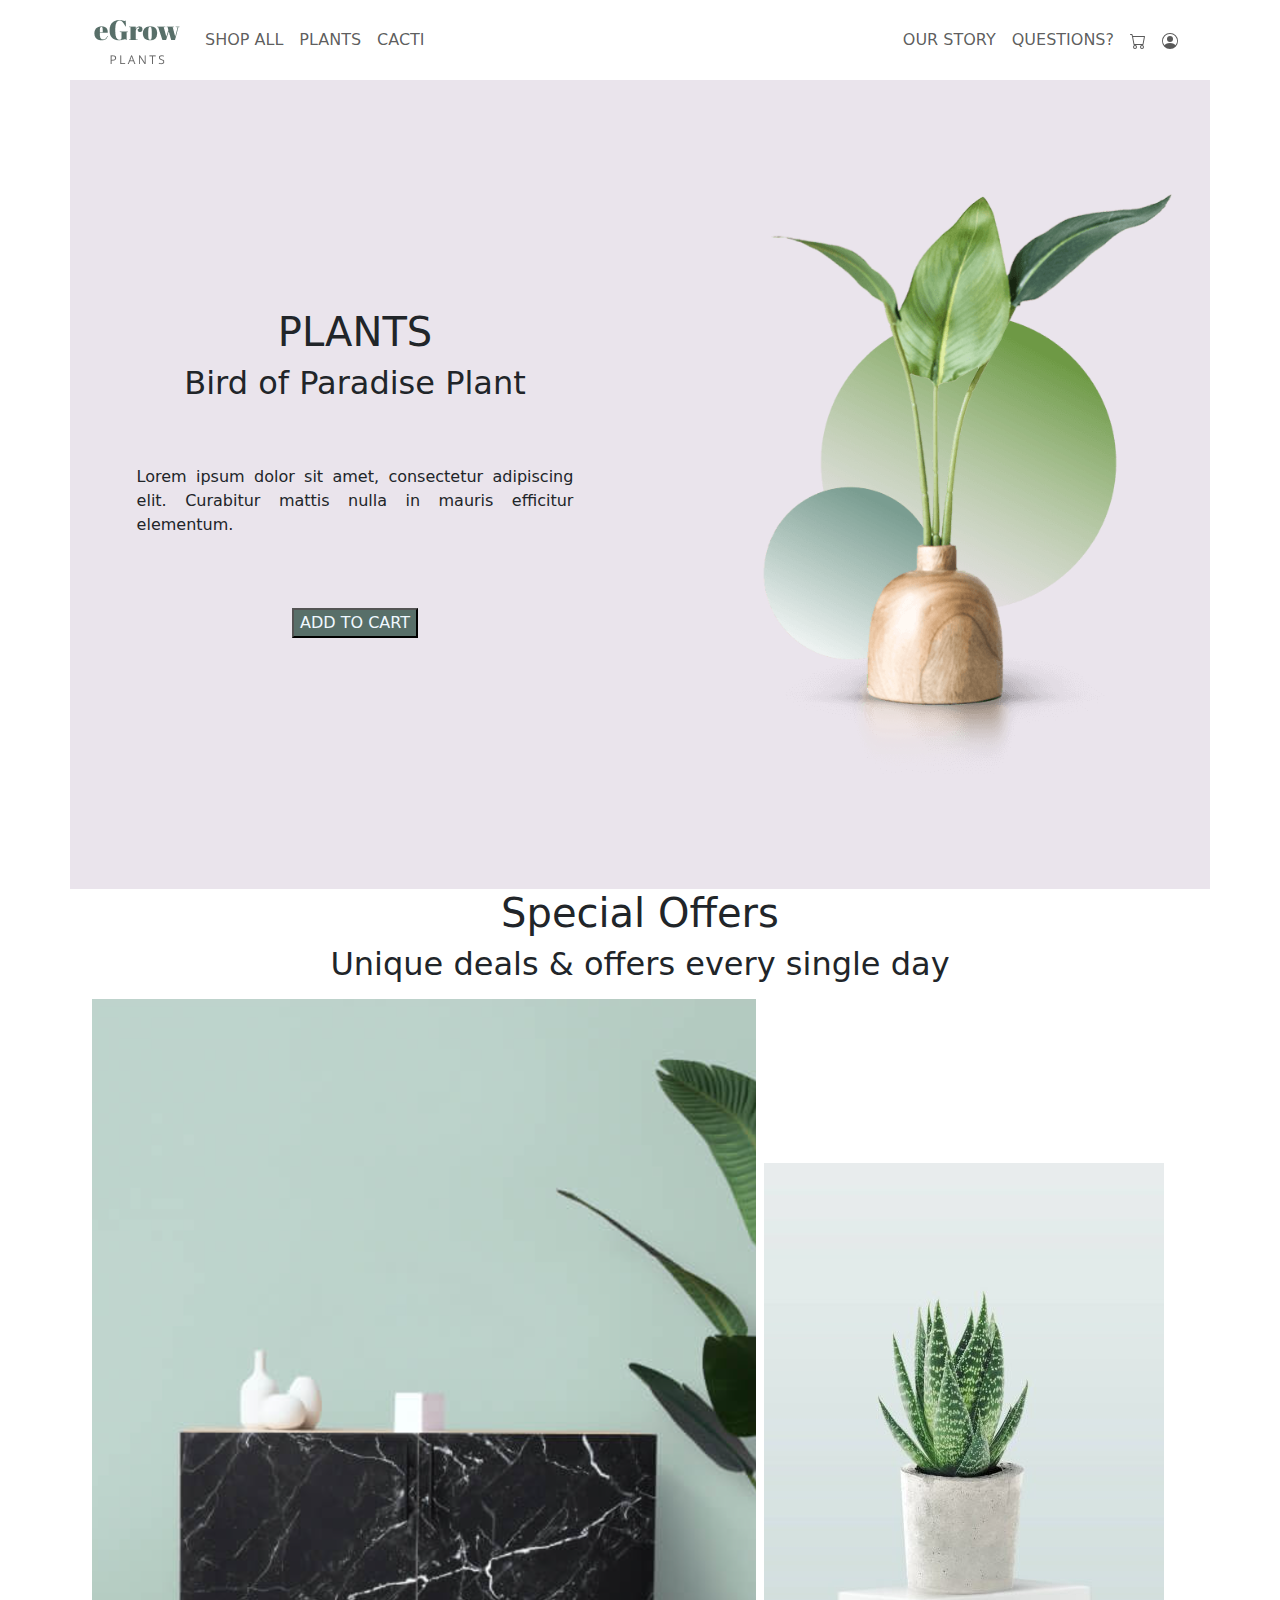
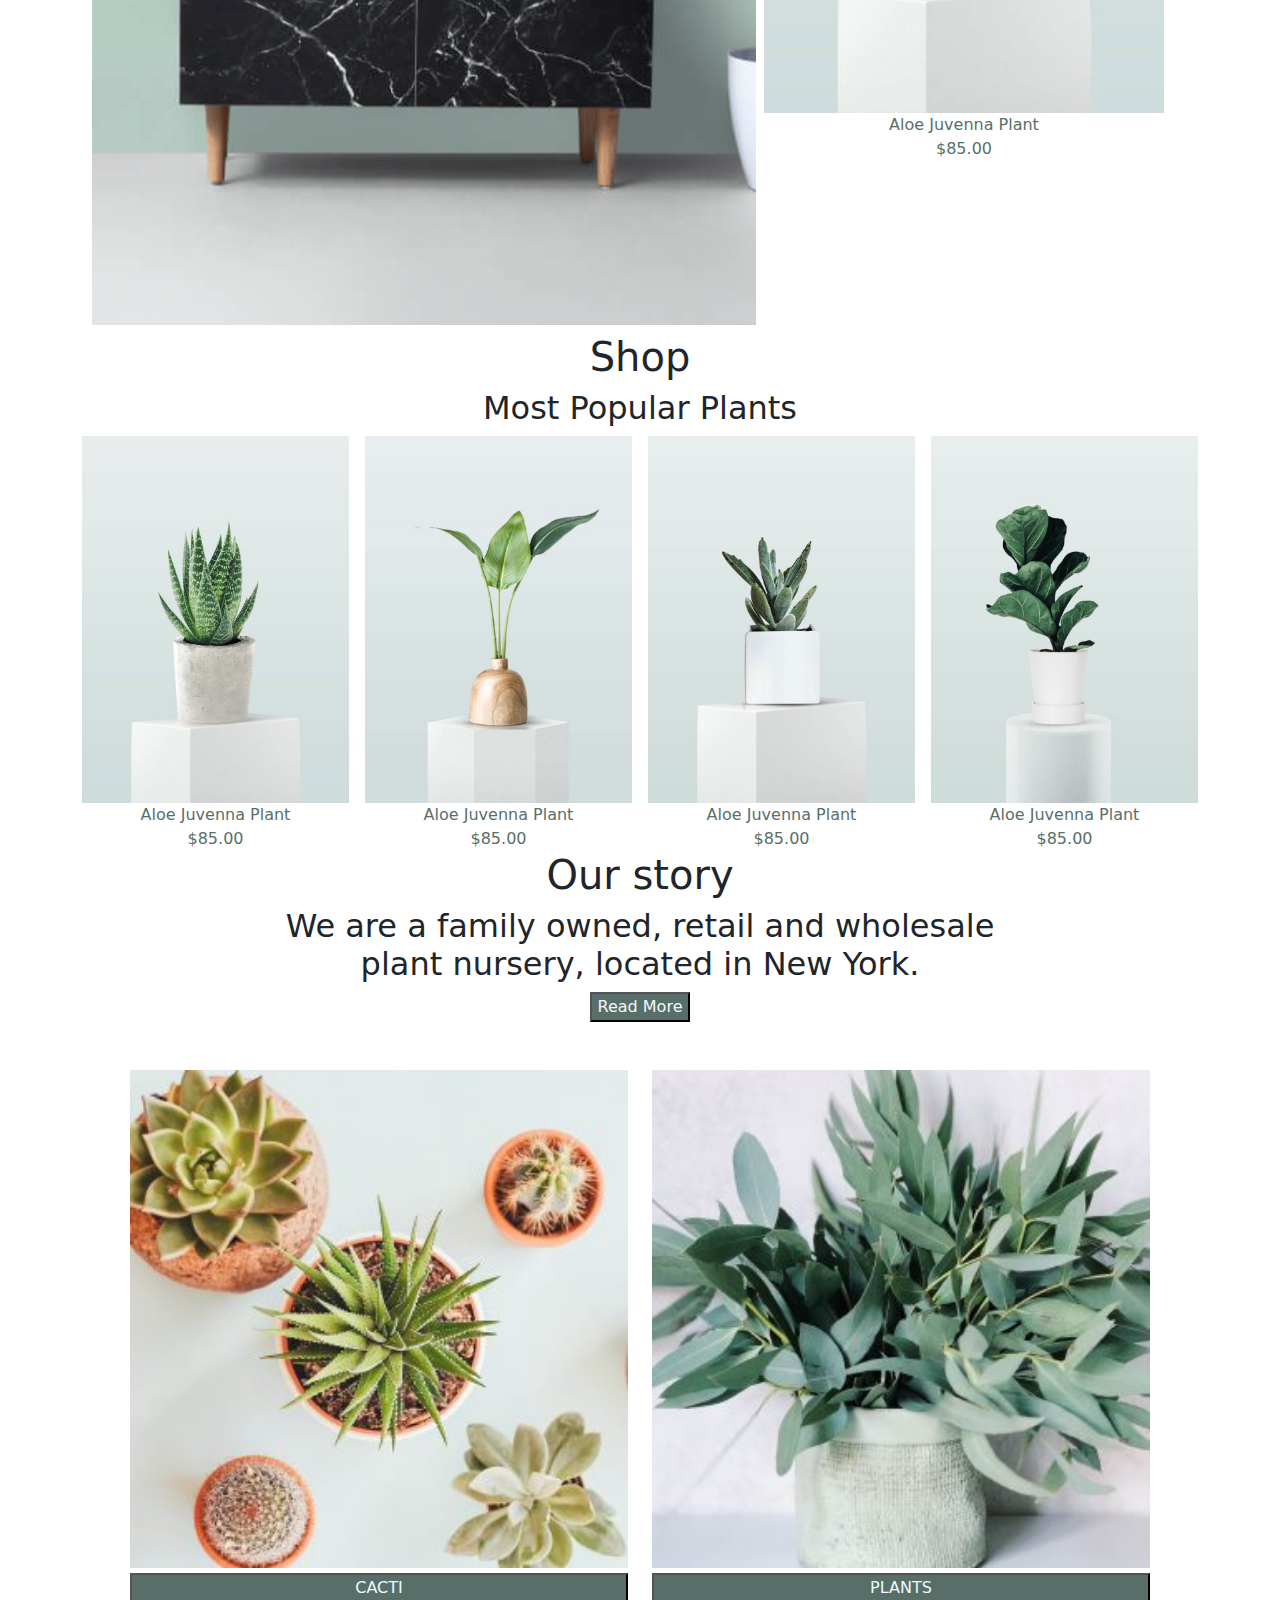
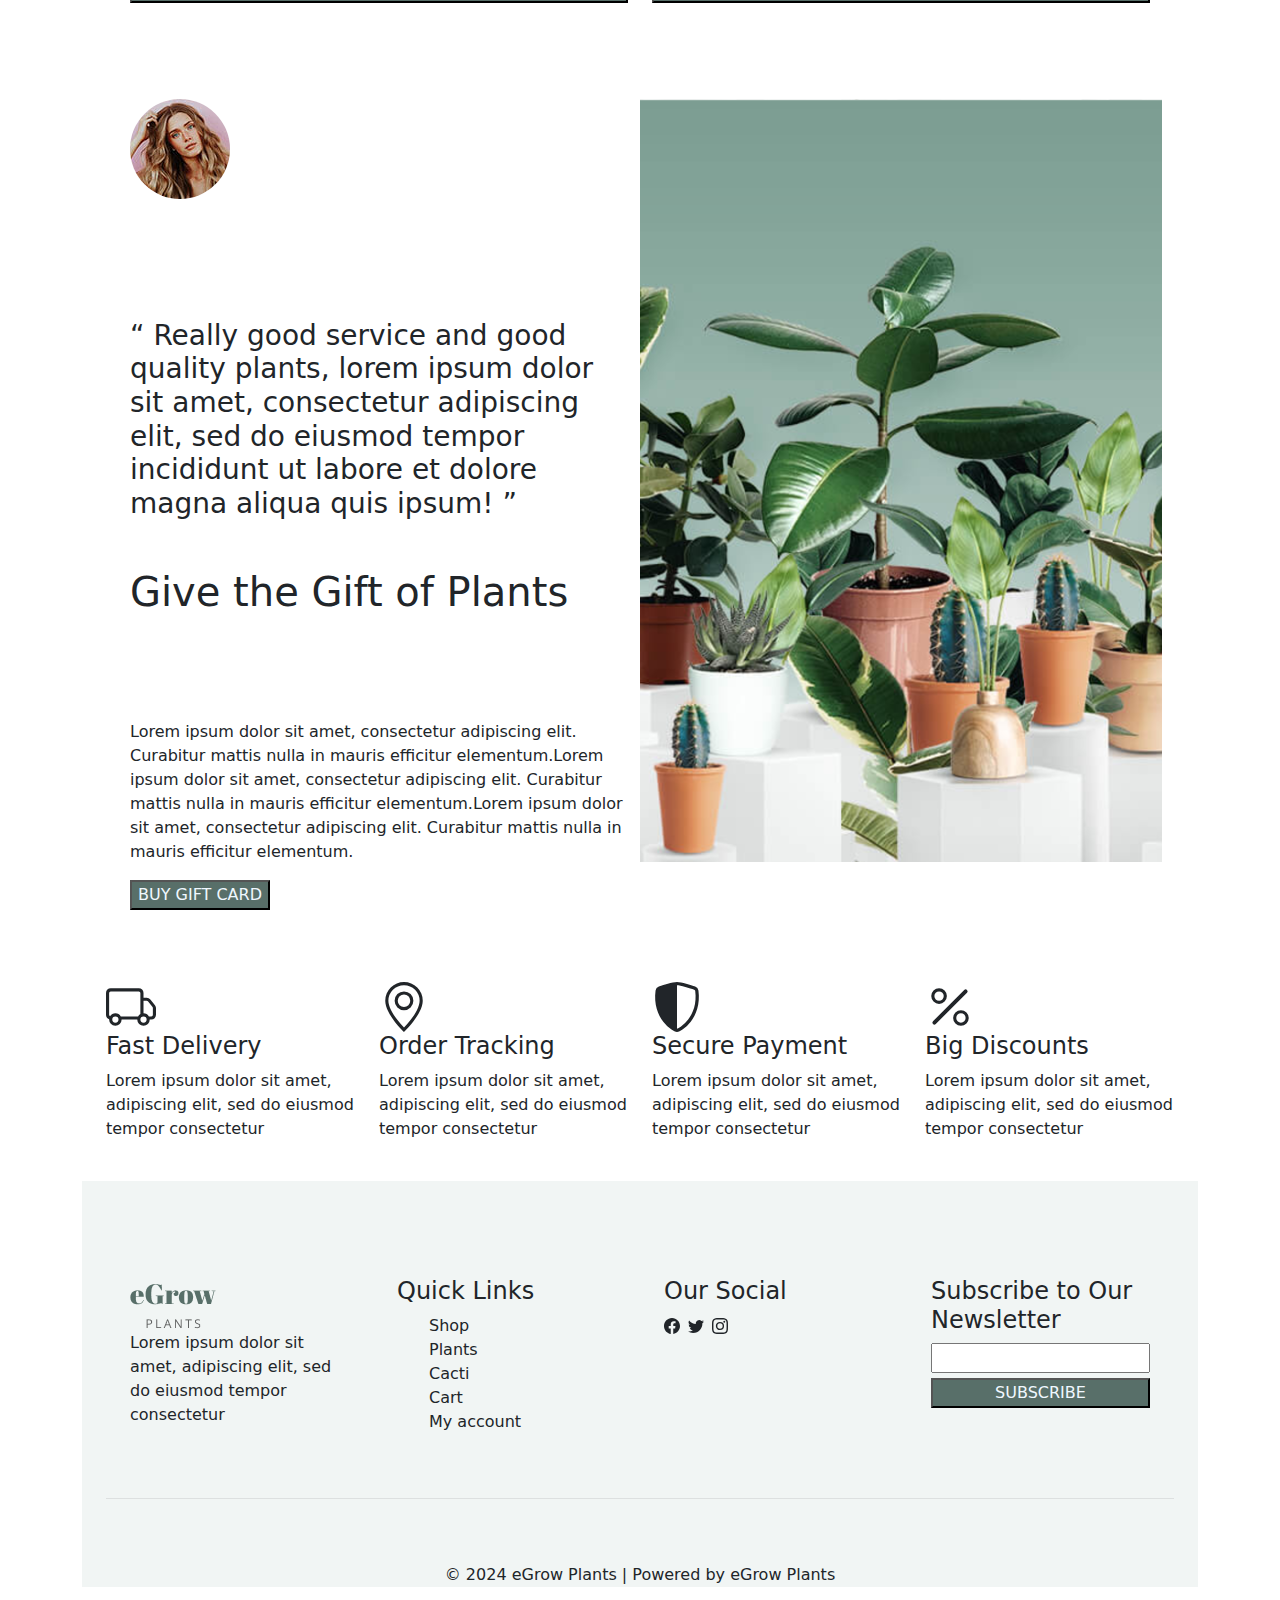
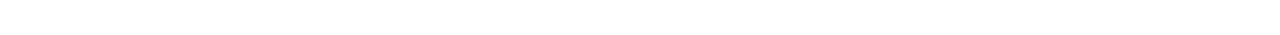
<file: index.html>
<!DOCTYPE html>
<!--https://websitedemos.net/egrow-plants-04/?customize=template-->
<html>

<head>
    <meta charset="utf-8">
    <meta http-equiv="X-UA-Compatible" content="IE=edge">
    <title></title>
    <meta name="description" content="">
    <meta name="viewport" content="width=device-width, initial-scale=1">
    <link rel="stylesheet" href="style.css">
    <link href="https://cdn.jsdelivr.net/npm/bootstrap@5.3.3/dist/css/bootstrap.min.css" rel="stylesheet">
    <script src="https://cdn.jsdelivr.net/npm/bootstrap@5.3.3/dist/js/bootstrap.bundle.min.js"></script>

</head>

<body class="container"><!--Body start-->
    <nav class="navbar navbar-expand-sm"><!--Navbar start-->
        <div class="container-fluid">
            <a class="navbar-brand" href="index.html"><span><img src="img/logo-regular.png" /></span></a>
            <button class="navbar-toggler" type="button" data-bs-toggle="collapse" data-bs-target="#collapsibleNavbar">
                <span class="navbar-toggler-icon"></span>
            </button>
            <div class="collapse navbar-collapse" id="collapsibleNavbar">
                <ul class="navbar-nav">
                    <li class="nav-item">
                        <a class="nav-link" href="shop.html">SHOP ALL</a>
                    </li>
                    <li class="nav-item">
                        <a class="nav-link" href="plant.html">PLANTS</a>
                    </li>
                    <li class="nav-item">
                        <a class="nav-link" href="cacti.html">CACTI</a>
                    </li>
                </ul>
                <ul class="navbar-nav ms-auto">
                    <li class="nav-item">
                        <a class="nav-link" href="story.html">OUR STORY</a>
                    </li>
                    <li class="nav-item">
                        <a class="nav-link" href="question.html">QUESTIONS?</a>
                    </li>
                    <li class="nav-item">
                        <a class="nav-link" href="#"><svg xmlns="http://www.w3.org/2000/svg" width="16" height="16"
                                fill="currentColor" class="bi bi-cart" viewBox="0 0 16 16">
                                <path
                                    d="M0 1.5A.5.5 0 0 1 .5 1H2a.5.5 0 0 1 .485.379L2.89 3H14.5a.5.5 0 0 1 .491.592l-1.5 8A.5.5 0 0 1 13 12H4a.5.5 0 0 1-.491-.408L2.01 3.607 1.61 2H.5a.5.5 0 0 1-.5-.5M3.102 4l1.313 7h8.17l1.313-7zM5 12a2 2 0 1 0 0 4 2 2 0 0 0 0-4m7 0a2 2 0 1 0 0 4 2 2 0 0 0 0-4m-7 1a1 1 0 1 1 0 2 1 1 0 0 1 0-2m7 0a1 1 0 1 1 0 2 1 1 0 0 1 0-2" />
                            </svg> </a>
                    </li>
                    <li class="nav-item">
                        <a class="nav-link" href="#"><svg xmlns="http://www.w3.org/2000/svg" width="16" height="16"
                                fill="currentColor" class="bi bi-person-circle" viewBox="0 0 16 16">
                                <path d="M11 6a3 3 0 1 1-6 0 3 3 0 0 1 6 0" />
                                <path fill-rule="evenodd"
                                    d="M0 8a8 8 0 1 1 16 0A8 8 0 0 1 0 8m8-7a7 7 0 0 0-5.468 11.37C3.242 11.226 4.805 10 8 10s4.757 1.225 5.468 2.37A7 7 0 0 0 8 1" />
                            </svg></a>
                    </li>
                </ul>
            </div>
        </div>
    </nav><!--navbar end-->
    <!--hero start-->
    <div class="row hero">
        <div class="col-sm-6 head">
            <h1>PLANTS</h1>
            <h2> Bird of Paradise Plant</h2>
            <p class="deco">Lorem ipsum dolor sit amet, consectetur adipiscing elit. Curabitur mattis nulla in mauris
                efficitur elementum.</p>
            <button class="addtocart"">ADD TO CART</button>
        </div>
        <div class="col-sm-6 myclass "><img src="img/hero.png" class="img-fluid"></img></div>
    </div>
 
    </div>
    <!--hero end-->
    <!--product cards start-->
    <div class="text-center">
        <h1>Special Offers</h1>
        <h2>Unique deals & offers every single day</h2>
        <div class="d-flex flex-row ">
            <div class="p-2"><img src="img/Screenshot from 2024-11-26 14-29-31.png " class="img-fluid"></div>
            <div class="align-self-center">
                <div><a style="text-decoration: none;color:  #586f69;" href="#"><img src="img/flower-03-a-400x550.jpg"
                            class="img-fluid"></img>
                        <figcaption>Aloe Juvenna Plant</figcaption>$85.00
                    </a></div>
            </div>
        </div>
    </div>
    <div class="text-center">
        <h1>Shop</h1>
        <h2>Most Popular Plants</h2>
        <div class="row g-3">
        <div class="col-lg-3  col-md-4 col-sm-6 "><a style="text-decoration: none;color:  #586f69;" href="#"><img src="img/flower-03-a-400x550.jpg"class="img-fluid"></img> 
            <figcaption>Aloe Juvenna Plant</figcaption>$85.00</a>
        </div>
        <div class="col-lg-3 col-md-4 col-sm-6"><a style="text-decoration: none;color:  #586f69;" href="#"><img src="img/flower-008-a-400x550.jpg"class="img-fluid"></img>
            <figcaption>Aloe Juvenna Plant</figcaption>$85.00</a>
        </div>
        <div class="col-lg-3 col-md-4 col-sm-6"><a style="text-decoration: none;color:  #586f69;" href="#"><img src="img/flower-02-a-400x550.jpg"class="img-fluid"></img>
            <figcaption>Aloe Juvenna Plant</figcaption>$85.00</a>
        </div>
        <div class="col-lg-3 col-md-4 col-sm-6"><a style="text-decoration: none;color:  #586f69;" href="#"><img src="img/flower-06-a-400x550.jpg"class="img-fluid"></img>
            <figcaption>Aloe Juvenna Plant</figcaption>$85.00</a>
        </div>
    </div>
    </div>
     <!--product cards end-->
      <!--Story section start-->
    <div class="text-center ">
        <h1>
            Our story
            </h1>
            <div class="row">
            <div class="col-sm-2"></div>
       <div class="col-sm-8"> <h2>We are a family owned, retail and wholesale plant
             nursery, located in New York.</h2></div>
             <div class="col-sm-2"></div></div>
             <p id="readmore">Lorem ipsum dolor sit amet, consectetur adipiscing elit. Vivamus lacinia odio vitae vestibulum. Fusce euismod dui non nunc laoreet, at hendrerit libero fringilla. Curabitur euismod urna non nisl sodales, vel tempor est iaculis. Etiam tincidunt ligula in facilisis pretium. Aliquam erat volutpat. Integer vitae arcu nec nisi auctor tincidunt. Curabitur ut odio odio.</p>
             <button class="btncolor" onclick="readMore()">Read More</button>
    </div>
     <!--story section end-->
      <!--section based on type start-->
    <div class="row g-10 p-5">
        <div class="col-sm-6 ">
           <!----> <img src="img/cat-02-300x300.jpg" class="img-fluid bg-img2"/>
           <a href="cacti.html"><button class="btncolor2"  >CACTI</button></a>
        </div>
        <div class="col-sm-6 ">
            <img src="img/cat-01-300x300.jpg" class="img-fluid bg-img2"/>
            <a href="plant.html">
            <button class="btncolor2" >PLANTS</button>
        </a>
        </div>
    </div>
     <!--section based on type end-->
      <!--Giftcard section start-->
    <div class=" testimonial row p-5 "id="test" >
        <div class="col-sm-6 testimonialImg " >
            <img src="img/testimonial-07-free-img.jpg" class="roundedimg" />
            <br><br><br><br><br><br>
            <h3>“ Really good service and good quality plants, lorem ipsum dolor sit amet, consectetur adipiscing elit, sed do eiusmod tempor incididunt ut labore et dolore magna aliqua quis ipsum! ”</h3>
            <h1 class="mt-5"> Give the Gift of Plants</h1><br>
            <p><br><br><br>
                Lorem ipsum dolor sit amet, consectetur adipiscing elit. Curabitur mattis nulla in mauris
                efficitur elementum.Lorem ipsum dolor sit amet, consectetur adipiscing elit. Curabitur mattis nulla in mauris
                efficitur elementum.Lorem ipsum dolor sit amet, consectetur adipiscing elit. Curabitur mattis nulla in mauris
                efficitur elementum.</p>
            <button class="addtocart">BUY GIFT CARD</button>
        </div>

        <div class="col-sm-6 p-5 mb-5 bg-img3" ></div>
    </div>
    <!--Giftcard section end-->
    <!--Above footer section start-->
    <div class=" p-4 row mb-5">
        <div class="col-sm-3">
            <svg xmlns="http://www.w3.org/2000/svg" width="50" height="50" fill="currentColor" class="bi bi-truck" viewBox="0 0 16 16">
                <path d="M0 3.5A1.5 1.5 0 0 1 1.5 2h9A1.5 1.5 0 0 1 12 3.5V5h1.02a1.5 1.5 0 0 1 1.17.563l1.481 1.85a1.5 1.5 0 0 1 .329.938V10.5a1.5 1.5 0 0 1-1.5 1.5H14a2 2 0 1 1-4 0H5a2 2 0 1 1-3.998-.085A1.5 1.5 0 0 1 0 10.5zm1.294 7.456A2 2 0 0 1 4.732 11h5.536a2 2 0 0 1 .732-.732V3.5a.5.5 0 0 0-.5-.5h-9a.5.5 0 0 0-.5.5v7a.5.5 0 0 0 .294.456M12 10a2 2 0 0 1 1.732 1h.768a.5.5 0 0 0 .5-.5V8.35a.5.5 0 0 0-.11-.312l-1.48-1.85A.5.5 0 0 0 13.02 6H12zm-9 1a1 1 0 1 0 0 2 1 1 0 0 0 0-2m9 0a1 1 0 1 0 0 2 1 1 0 0 0 0-2"/>
              </svg>
              <h4>Fast Delivery    </h4>
              <p>Lorem ipsum dolor sit amet, adipiscing elit, sed do eiusmod tempor consectetur </p>
        </div>
        <div class="col-sm-3">
            <svg xmlns="http://www.w3.org/2000/svg" width="50" height="50" fill="currentColor" class="bi bi-geo-alt" viewBox="0 0 16 16">
                <path d="M12.166 8.94c-.524 1.062-1.234 2.12-1.96 3.07A32 32 0 0 1 8 14.58a32 32 0 0 1-2.206-2.57c-.726-.95-1.436-2.008-1.96-3.07C3.304 7.867 3 6.862 3 6a5 5 0 0 1 10 0c0 .862-.305 1.867-.834 2.94M8 16s6-5.686 6-10A6 6 0 0 0 2 6c0 4.314 6 10 6 10"/>
                <path d="M8 8a2 2 0 1 1 0-4 2 2 0 0 1 0 4m0 1a3 3 0 1 0 0-6 3 3 0 0 0 0 6"/>
              </svg>
              <h4>Order Tracking</h4>
              <p>Lorem ipsum dolor sit amet, adipiscing elit, sed do eiusmod tempor consectetur </p>

        </div>
        <div class="col-sm-3">
            <svg xmlns="http://www.w3.org/2000/svg" width="50" height="50" fill="currentColor" class="bi bi-shield-shaded" viewBox="0 0 16 16">
                <path fill-rule="evenodd" d="M8 14.933a1 1 0 0 0 .1-.025q.114-.034.294-.118c.24-.113.547-.29.893-.533a10.7 10.7 0 0 0 2.287-2.233c1.527-1.997 2.807-5.031 2.253-9.188a.48.48 0 0 0-.328-.39c-.651-.213-1.75-.56-2.837-.855C9.552 1.29 8.531 1.067 8 1.067zM5.072.56C6.157.265 7.31 0 8 0s1.843.265 2.928.56c1.11.3 2.229.655 2.887.87a1.54 1.54 0 0 1 1.044 1.262c.596 4.477-.787 7.795-2.465 9.99a11.8 11.8 0 0 1-2.517 2.453 7 7 0 0 1-1.048.625c-.28.132-.581.24-.829.24s-.548-.108-.829-.24a7 7 0 0 1-1.048-.625 11.8 11.8 0 0 1-2.517-2.453C1.928 10.487.545 7.169 1.141 2.692A1.54 1.54 0 0 1 2.185 1.43 63 63 0 0 1 5.072.56"/>
              </svg>
              <h4>Secure Payment </h4>
              <p>Lorem ipsum dolor sit amet, adipiscing elit, sed do eiusmod tempor consectetur </p>

        </div>
        <div class="col-sm-3 ">
            <svg xmlns="http://www.w3.org/2000/svg" width="50" height="50" fill="currentColor" class="bi bi-percent" viewBox="0 0 16 16">
            <path d="M13.442 2.558a.625.625 0 0 1 0 .884l-10 10a.625.625 0 1 1-.884-.884l10-10a.625.625 0 0 1 .884 0M4.5 6a1.5 1.5 0 1 1 0-3 1.5 1.5 0 0 1 0 3m0 1a2.5 2.5 0 1 0 0-5 2.5 2.5 0 0 0 0 5m7 6a1.5 1.5 0 1 1 0-3 1.5 1.5 0 0 1 0 3m0 1a2.5 2.5 0 1 0 0-5 2.5 2.5 0 0 0 0 5"/>
          </svg>
          <h4> Big Discounts</h4>
          <p>Lorem ipsum dolor sit amet, adipiscing elit, sed do eiusmod tempor consectetur </p>

        </div>

    </div>
     <!--Above footer section end-->
     <!--Footer start-->
    <footer class="g-10">
        <div class=" p-5 row g-5 mb-10" >
            <div class="col-sm-3">
               <img src="img/logo-regular.png"/>
                  
                  <p>Lorem ipsum dolor sit amet, adipiscing elit, sed do eiusmod tempor consectetur </p>
            </div>
            <div class="col-sm-3">
               
                  <h4>Quick Links</h4>
                  
                  <ul type="none" style="text-align: left;">
                    <li>Shop</li>
                    <li>Plants</li>
                    <li>Cacti</li>
                    <li>Cart</li>
                    <li>My account</li>
                  </ul>
            
            </div>
            <div class="col-sm-3 ">
                   <h4>Our Social </h4>
                   <div class="row ">
                    <div class="col-sm-1">
                    <svg xmlns="http://www.w3.org/2000/svg" width="16" height="16" fill="currentColor" class="bi bi-facebook" viewBox="0 0 16 16">
                        <path d="M16 8.049c0-4.446-3.582-8.05-8-8.05C3.58 0-.002 3.603-.002 8.05c0 4.017 2.926 7.347 6.75 7.951v-5.625h-2.03V8.05H6.75V6.275c0-2.017 1.195-3.131 3.022-3.131.876 0 1.791.157 1.791.157v1.98h-1.009c-.993 0-1.303.621-1.303 1.258v1.51h2.218l-.354 2.326H9.25V16c3.824-.604 6.75-3.934 6.75-7.951"/>
                      </svg>
                    </div>
                    <div class="col-sm-1">
                      <svg xmlns="http://www.w3.org/2000/svg" width="16" height="16" fill="currentColor" class="bi bi-twitter" viewBox="0 0 16 16">
                        <path d="M5.026 15c6.038 0 9.341-5.003 9.341-9.334q.002-.211-.006-.422A6.7 6.7 0 0 0 16 3.542a6.7 6.7 0 0 1-1.889.518 3.3 3.3 0 0 0 1.447-1.817 6.5 6.5 0 0 1-2.087.793A3.286 3.286 0 0 0 7.875 6.03a9.32 9.32 0 0 1-6.767-3.429 3.29 3.29 0 0 0 1.018 4.382A3.3 3.3 0 0 1 .64 6.575v.045a3.29 3.29 0 0 0 2.632 3.218 3.2 3.2 0 0 1-.865.115 3 3 0 0 1-.614-.057 3.28 3.28 0 0 0 3.067 2.277A6.6 6.6 0 0 1 .78 13.58a6 6 0 0 1-.78-.045A9.34 9.34 0 0 0 5.026 15"/>
                      </svg></div>
                      <div class="col-sm-1">
                      <svg xmlns="http://www.w3.org/2000/svg" width="16" height="16" fill="currentColor" class="bi bi-instagram" viewBox="0 0 16 16">
                        <path d="M8 0C5.829 0 5.556.01 4.703.048 3.85.088 3.269.222 2.76.42a3.9 3.9 0 0 0-1.417.923A3.9 3.9 0 0 0 .42 2.76C.222 3.268.087 3.85.048 4.7.01 5.555 0 5.827 0 8.001c0 2.172.01 2.444.048 3.297.04.852.174 1.433.372 1.942.205.526.478.972.923 1.417.444.445.89.719 1.416.923.51.198 1.09.333 1.942.372C5.555 15.99 5.827 16 8 16s2.444-.01 3.298-.048c.851-.04 1.434-.174 1.943-.372a3.9 3.9 0 0 0 1.416-.923c.445-.445.718-.891.923-1.417.197-.509.332-1.09.372-1.942C15.99 10.445 16 10.173 16 8s-.01-2.445-.048-3.299c-.04-.851-.175-1.433-.372-1.941a3.9 3.9 0 0 0-.923-1.417A3.9 3.9 0 0 0 13.24.42c-.51-.198-1.092-.333-1.943-.372C10.443.01 10.172 0 7.998 0zm-.717 1.442h.718c2.136 0 2.389.007 3.232.046.78.035 1.204.166 1.486.275.373.145.64.319.92.599s.453.546.598.92c.11.281.24.705.275 1.485.039.843.047 1.096.047 3.231s-.008 2.389-.047 3.232c-.035.78-.166 1.203-.275 1.485a2.5 2.5 0 0 1-.599.919c-.28.28-.546.453-.92.598-.28.11-.704.24-1.485.276-.843.038-1.096.047-3.232.047s-2.39-.009-3.233-.047c-.78-.036-1.203-.166-1.485-.276a2.5 2.5 0 0 1-.92-.598 2.5 2.5 0 0 1-.6-.92c-.109-.281-.24-.705-.275-1.485-.038-.843-.046-1.096-.046-3.233s.008-2.388.046-3.231c.036-.78.166-1.204.276-1.486.145-.373.319-.64.599-.92s.546-.453.92-.598c.282-.11.705-.24 1.485-.276.738-.034 1.024-.044 2.515-.045zm4.988 1.328a.96.96 0 1 0 0 1.92.96.96 0 0 0 0-1.92m-4.27 1.122a4.109 4.109 0 1 0 0 8.217 4.109 4.109 0 0 0 0-8.217m0 1.441a2.667 2.667 0 1 1 0 5.334 2.667 2.667 0 0 1 0-5.334"/>
                      </svg></div>


                   </div> 
            </div>
            <div class="col-sm-3 ">
              
              <h4> Subscribe to Our Newsletter</h4>
              <input type="text" class="container"/>
              <input type="button" class="container btncolor2" value="SUBSCRIBE"></input>
            </div>
            <hr style="color: rgb(165, 165, 165);">
        </div>
        <div class="mb-5" >
        <p class="text-center">&copy; 2024 eGrow Plants | Powered by eGrow Plants</p></div>
    </footer><!--Footer end-->
 <!--Script start-->
 <script>

        function readMore(){
            
  var para = document.getElementById("readmore");
  var btn = document.getElementById("btncolor");

  
  if (para.style.display == "none") {
   
    
    
    para.style.display = "inline";  
        btn.innerHTML = "READ LESS"; 
  } else {
    para.style.display = "none";
    btn.innerHTML = "READ MORE";
  }
              }  

    </script>
    <!--Script end-->
</body>

</html>
</file>
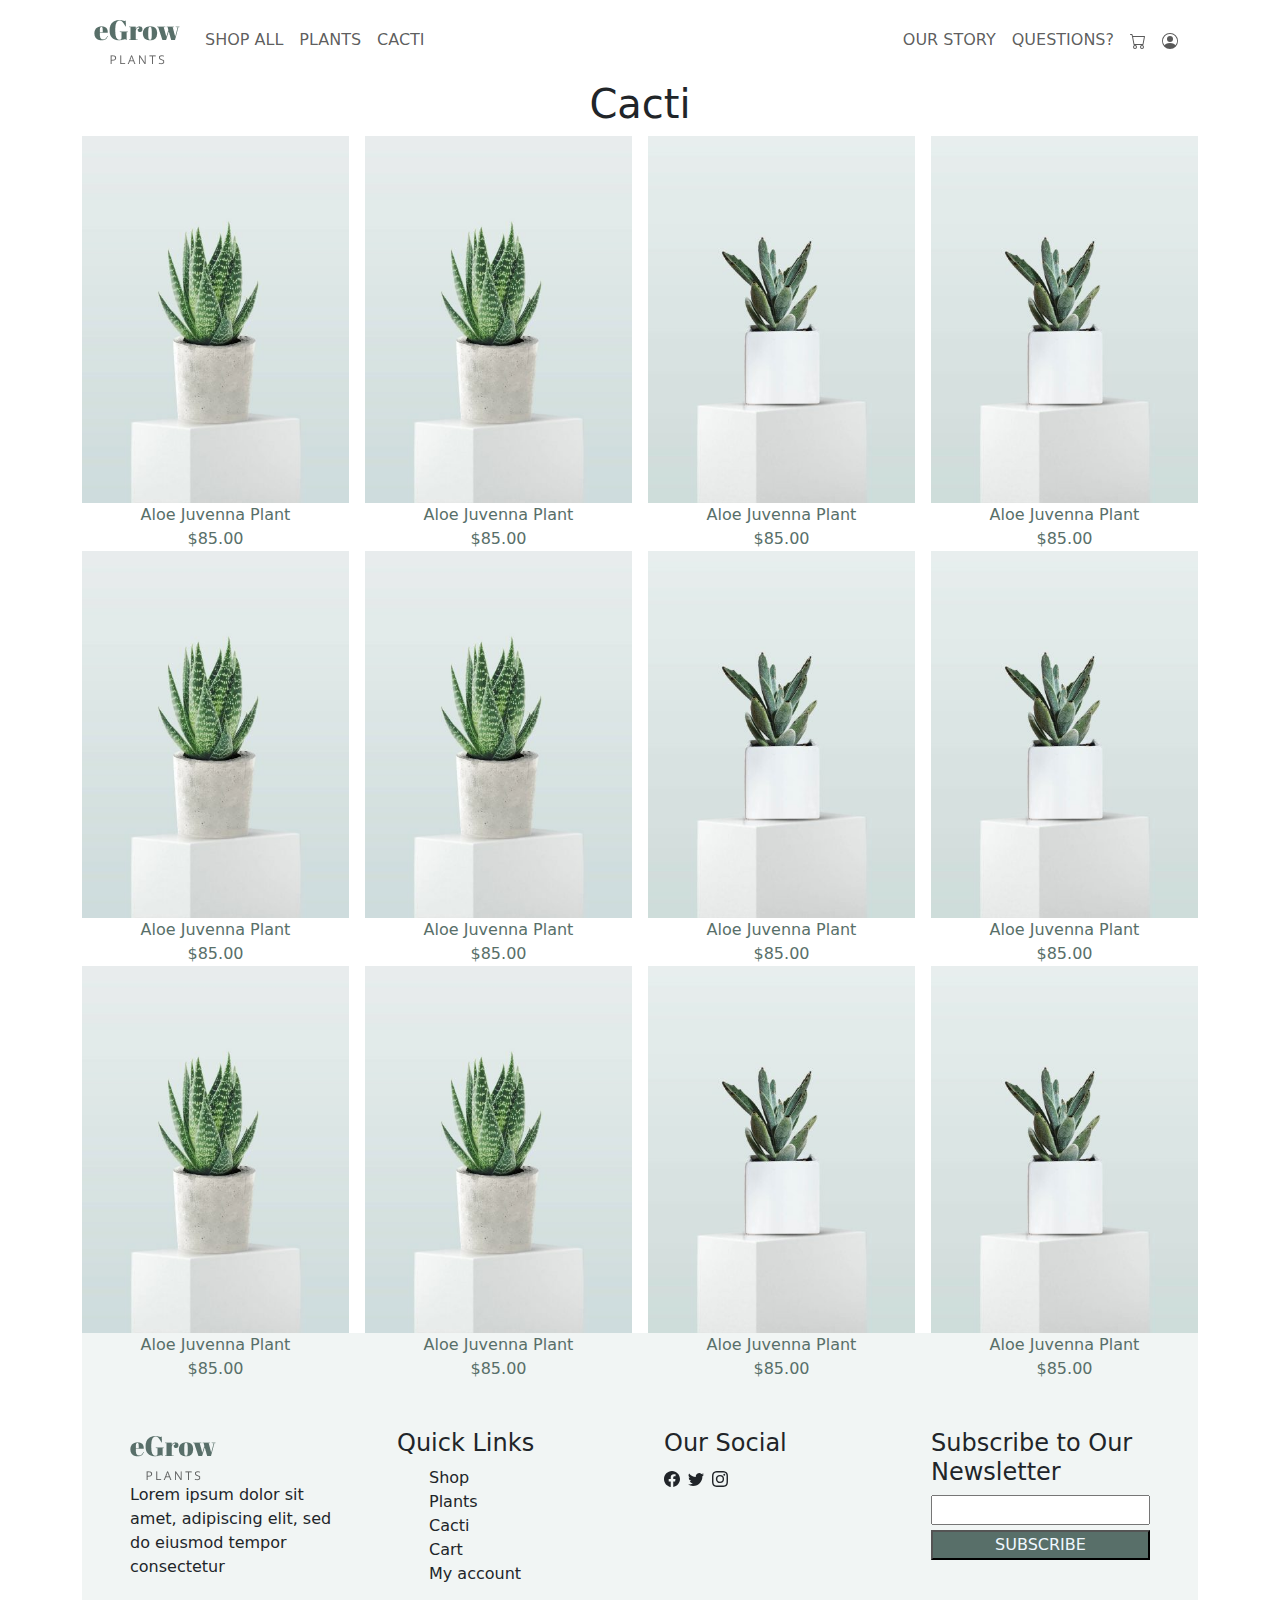
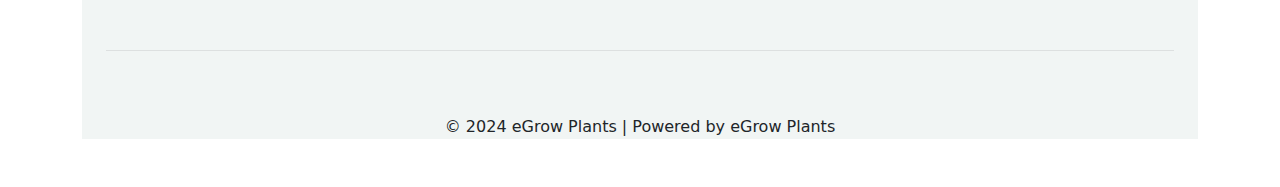
<file: cacti.html>
<!DOCTYPE html>
<!--https://websitedemos.net/egrow-plants-04/?customize=template-->
<html>

<head>
    <meta charset="utf-8">
    <meta http-equiv="X-UA-Compatible" content="IE=edge">
    <title></title>
    <meta name="description" content="">
    <meta name="viewport" content="width=device-width, initial-scale=1">
    <link rel="stylesheet" href="style.css">
    <link href="https://cdn.jsdelivr.net/npm/bootstrap@5.3.3/dist/css/bootstrap.min.css" rel="stylesheet">
    <script src="https://cdn.jsdelivr.net/npm/bootstrap@5.3.3/dist/js/bootstrap.bundle.min.js"></script>

</head>

<body class="container">
<!--Navbar start-->
    <nav class="navbar navbar-expand-sm">
        <div class="container-fluid">
            <a class="navbar-brand" href="index.html"><span><img src="img/logo-regular.png" /></span></a>
            <button class="navbar-toggler" type="button" data-bs-toggle="collapse" data-bs-target="#collapsibleNavbar">
                <span class="navbar-toggler-icon"></span>
            </button>
            <div class="collapse navbar-collapse" id="collapsibleNavbar">
                <ul class="navbar-nav">
                    <li class="nav-item">
                        <a class="nav-link" href="shop.html">SHOP ALL</a>
                    </li>
                    <li class="nav-item">
                        <a class="nav-link" href="plant.html">PLANTS</a>
                    </li>
                    <li class="nav-item">
                        <a class="nav-link" href="cacti.html">CACTI</a>
                    </li>
                </ul>
                <ul class="navbar-nav ms-auto">
                    <li class="nav-item">
                        <a class="nav-link" href="story.html">OUR STORY</a>
                    </li>
                    <li class="nav-item">
                        <a class="nav-link" href="question.html">QUESTIONS?</a>
                    </li>
                    <li class="nav-item">
                        <a class="nav-link" href="#"><svg xmlns="http://www.w3.org/2000/svg" width="16" height="16"
                                fill="currentColor" class="bi bi-cart" viewBox="0 0 16 16">
                                <path
                                    d="M0 1.5A.5.5 0 0 1 .5 1H2a.5.5 0 0 1 .485.379L2.89 3H14.5a.5.5 0 0 1 .491.592l-1.5 8A.5.5 0 0 1 13 12H4a.5.5 0 0 1-.491-.408L2.01 3.607 1.61 2H.5a.5.5 0 0 1-.5-.5M3.102 4l1.313 7h8.17l1.313-7zM5 12a2 2 0 1 0 0 4 2 2 0 0 0 0-4m7 0a2 2 0 1 0 0 4 2 2 0 0 0 0-4m-7 1a1 1 0 1 1 0 2 1 1 0 0 1 0-2m7 0a1 1 0 1 1 0 2 1 1 0 0 1 0-2" />
                            </svg> </a>
                    </li>
                    <li class="nav-item">
                        <a class="nav-link" href="#"><svg xmlns="http://www.w3.org/2000/svg" width="16" height="16"
                                fill="currentColor" class="bi bi-person-circle" viewBox="0 0 16 16">
                                <path d="M11 6a3 3 0 1 1-6 0 3 3 0 0 1 6 0" />
                                <path fill-rule="evenodd"
                                    d="M0 8a8 8 0 1 1 16 0A8 8 0 0 1 0 8m8-7a7 7 0 0 0-5.468 11.37C3.242 11.226 4.805 10 8 10s4.757 1.225 5.468 2.37A7 7 0 0 0 8 1" />
                            </svg></a>
                    </li>
                </ul>
            </div>
        </div>
    </nav>
<!--Navbar End-->
<!--product cards section start-->
    <div class="text-center mb-10">
        <h1>Cacti</h1>
        
        <div class="row g-3">
        <div class="col-lg-3  col-md-4 col-sm-6 "><a style="text-decoration: none;color:  #586f69;" href="#"><img src="img/flower-03-a-400x550.jpg"class="img-fluid"></img> 
            <figcaption>Aloe Juvenna Plant</figcaption>$85.00</a>
        </div>
        <div class="col-lg-3  col-md-4 col-sm-6 "><a style="text-decoration: none;color:  #586f69;" href="#"><img src="img/flower-03-a-400x550.jpg"class="img-fluid"></img> 
            <figcaption>Aloe Juvenna Plant</figcaption>$85.00</a>
        </div>
        <div class="col-lg-3 col-md-4 col-sm-6"><a style="text-decoration: none;color:  #586f69;" href="#"><img src="img/flower-02-a-400x550.jpg"class="img-fluid"></img>
            <figcaption>Aloe Juvenna Plant</figcaption>$85.00</a>
        </div>
        <div class="col-lg-3 col-md-4 col-sm-6"><a style="text-decoration: none;color:  #586f69;" href="#"><img src="img/flower-02-a-400x550.jpg"class="img-fluid"></img>
            <figcaption>Aloe Juvenna Plant</figcaption>$85.00</a>
        </div>
    </div></div>
    <div class="text-center mb-10">
        
        
        <div class="row g-3">
        <div class="col-lg-3  col-md-4 col-sm-6 "><a style="text-decoration: none;color:  #586f69;" href="#"><img src="img/flower-03-a-400x550.jpg"class="img-fluid"></img> 
            <figcaption>Aloe Juvenna Plant</figcaption>$85.00</a>
        </div>
        <div class="col-lg-3  col-md-4 col-sm-6 "><a style="text-decoration: none;color:  #586f69;" href="#"><img src="img/flower-03-a-400x550.jpg"class="img-fluid"></img> 
            <figcaption>Aloe Juvenna Plant</figcaption>$85.00</a>
        </div>
        <div class="col-lg-3 col-md-4 col-sm-6"><a style="text-decoration: none;color:  #586f69;" href="#"><img src="img/flower-02-a-400x550.jpg"class="img-fluid"></img>
            <figcaption>Aloe Juvenna Plant</figcaption>$85.00</a>
        </div>
        <div class="col-lg-3 col-md-4 col-sm-6"><a style="text-decoration: none;color:  #586f69;" href="#"><img src="img/flower-02-a-400x550.jpg"class="img-fluid"></img>
            <figcaption>Aloe Juvenna Plant</figcaption>$85.00</a>
        </div>
    </div></div>
    <div class="text-center mb-10">
        
        
        <div class="row g-3">
        <div class="col-lg-3  col-md-4 col-sm-6 "><a style="text-decoration: none;color:  #586f69;" href="#"><img src="img/flower-03-a-400x550.jpg"class="img-fluid"></img> 
            <figcaption>Aloe Juvenna Plant</figcaption>$85.00</a>
        </div>
        <div class="col-lg-3  col-md-4 col-sm-6 "><a style="text-decoration: none;color:  #586f69;" href="#"><img src="img/flower-03-a-400x550.jpg"class="img-fluid"></img> 
            <figcaption>Aloe Juvenna Plant</figcaption>$85.00</a>
        </div>
        <div class="col-lg-3 col-md-4 col-sm-6"><a style="text-decoration: none;color:  #586f69;" href="#"><img src="img/flower-02-a-400x550.jpg"class="img-fluid"></img>
            <figcaption>Aloe Juvenna Plant</figcaption>$85.00</a>
        </div>
        <div class="col-lg-3 col-md-4 col-sm-6"><a style="text-decoration: none;color:  #586f69;" href="#"><img src="img/flower-02-a-400x550.jpg"class="img-fluid"></img>
            <figcaption>Aloe Juvenna Plant</figcaption>$85.00</a>
        </div>
    </div>
    </div>
</div>
    <!--product cards section end-->
    <!-- Footer section start-->
    <footer class="g-10">
        <div class=" p-5 row g-5 mb-10" >
            <div class="col-sm-3">
               <img src="img/logo-regular.png"/>
                  
                  <p>Lorem ipsum dolor sit amet, adipiscing elit, sed do eiusmod tempor consectetur </p>
            </div>
            <div class="col-sm-3">
               
                  <h4>Quick Links</h4>
                  
                  <ul type="none" style="text-align: left;">
                    <li>Shop</li>
                    <li>Plants</li>
                    <li>Cacti</li>
                    <li>Cart</li>
                    <li>My account</li>
                  </ul>
            
            </div>
            <div class="col-sm-3 ">
                   <h4>Our Social </h4>
                   <div class="row ">
                    <div class="col-sm-1">
                    <svg xmlns="http://www.w3.org/2000/svg" width="16" height="16" fill="currentColor" class="bi bi-facebook" viewBox="0 0 16 16">
                        <path d="M16 8.049c0-4.446-3.582-8.05-8-8.05C3.58 0-.002 3.603-.002 8.05c0 4.017 2.926 7.347 6.75 7.951v-5.625h-2.03V8.05H6.75V6.275c0-2.017 1.195-3.131 3.022-3.131.876 0 1.791.157 1.791.157v1.98h-1.009c-.993 0-1.303.621-1.303 1.258v1.51h2.218l-.354 2.326H9.25V16c3.824-.604 6.75-3.934 6.75-7.951"/>
                      </svg>
                    </div>
                    <div class="col-sm-1">
                      <svg xmlns="http://www.w3.org/2000/svg" width="16" height="16" fill="currentColor" class="bi bi-twitter" viewBox="0 0 16 16">
                        <path d="M5.026 15c6.038 0 9.341-5.003 9.341-9.334q.002-.211-.006-.422A6.7 6.7 0 0 0 16 3.542a6.7 6.7 0 0 1-1.889.518 3.3 3.3 0 0 0 1.447-1.817 6.5 6.5 0 0 1-2.087.793A3.286 3.286 0 0 0 7.875 6.03a9.32 9.32 0 0 1-6.767-3.429 3.29 3.29 0 0 0 1.018 4.382A3.3 3.3 0 0 1 .64 6.575v.045a3.29 3.29 0 0 0 2.632 3.218 3.2 3.2 0 0 1-.865.115 3 3 0 0 1-.614-.057 3.28 3.28 0 0 0 3.067 2.277A6.6 6.6 0 0 1 .78 13.58a6 6 0 0 1-.78-.045A9.34 9.34 0 0 0 5.026 15"/>
                      </svg></div>
                      <div class="col-sm-1">
                      <svg xmlns="http://www.w3.org/2000/svg" width="16" height="16" fill="currentColor" class="bi bi-instagram" viewBox="0 0 16 16">
                        <path d="M8 0C5.829 0 5.556.01 4.703.048 3.85.088 3.269.222 2.76.42a3.9 3.9 0 0 0-1.417.923A3.9 3.9 0 0 0 .42 2.76C.222 3.268.087 3.85.048 4.7.01 5.555 0 5.827 0 8.001c0 2.172.01 2.444.048 3.297.04.852.174 1.433.372 1.942.205.526.478.972.923 1.417.444.445.89.719 1.416.923.51.198 1.09.333 1.942.372C5.555 15.99 5.827 16 8 16s2.444-.01 3.298-.048c.851-.04 1.434-.174 1.943-.372a3.9 3.9 0 0 0 1.416-.923c.445-.445.718-.891.923-1.417.197-.509.332-1.09.372-1.942C15.99 10.445 16 10.173 16 8s-.01-2.445-.048-3.299c-.04-.851-.175-1.433-.372-1.941a3.9 3.9 0 0 0-.923-1.417A3.9 3.9 0 0 0 13.24.42c-.51-.198-1.092-.333-1.943-.372C10.443.01 10.172 0 7.998 0zm-.717 1.442h.718c2.136 0 2.389.007 3.232.046.78.035 1.204.166 1.486.275.373.145.64.319.92.599s.453.546.598.92c.11.281.24.705.275 1.485.039.843.047 1.096.047 3.231s-.008 2.389-.047 3.232c-.035.78-.166 1.203-.275 1.485a2.5 2.5 0 0 1-.599.919c-.28.28-.546.453-.92.598-.28.11-.704.24-1.485.276-.843.038-1.096.047-3.232.047s-2.39-.009-3.233-.047c-.78-.036-1.203-.166-1.485-.276a2.5 2.5 0 0 1-.92-.598 2.5 2.5 0 0 1-.6-.92c-.109-.281-.24-.705-.275-1.485-.038-.843-.046-1.096-.046-3.233s.008-2.388.046-3.231c.036-.78.166-1.204.276-1.486.145-.373.319-.64.599-.92s.546-.453.92-.598c.282-.11.705-.24 1.485-.276.738-.034 1.024-.044 2.515-.045zm4.988 1.328a.96.96 0 1 0 0 1.92.96.96 0 0 0 0-1.92m-4.27 1.122a4.109 4.109 0 1 0 0 8.217 4.109 4.109 0 0 0 0-8.217m0 1.441a2.667 2.667 0 1 1 0 5.334 2.667 2.667 0 0 1 0-5.334"/>
                      </svg></div>


                   </div> 
            </div>
            <div class="col-sm-3 ">
              
              <h4> Subscribe to Our Newsletter</h4>
              <input type="text" class="container"/>
              <input type="button" class="container btncolor2" value="SUBSCRIBE"></input>
            </div>
            <hr style="color: rgb(165, 165, 165);">
        </div>
        <div class="mb-5" >
        <p class="text-center">&copy; 2024 eGrow Plants | Powered by eGrow Plants</p></div>
    </footer>
        <!-- Footer section end-->
</body></html>
</file>
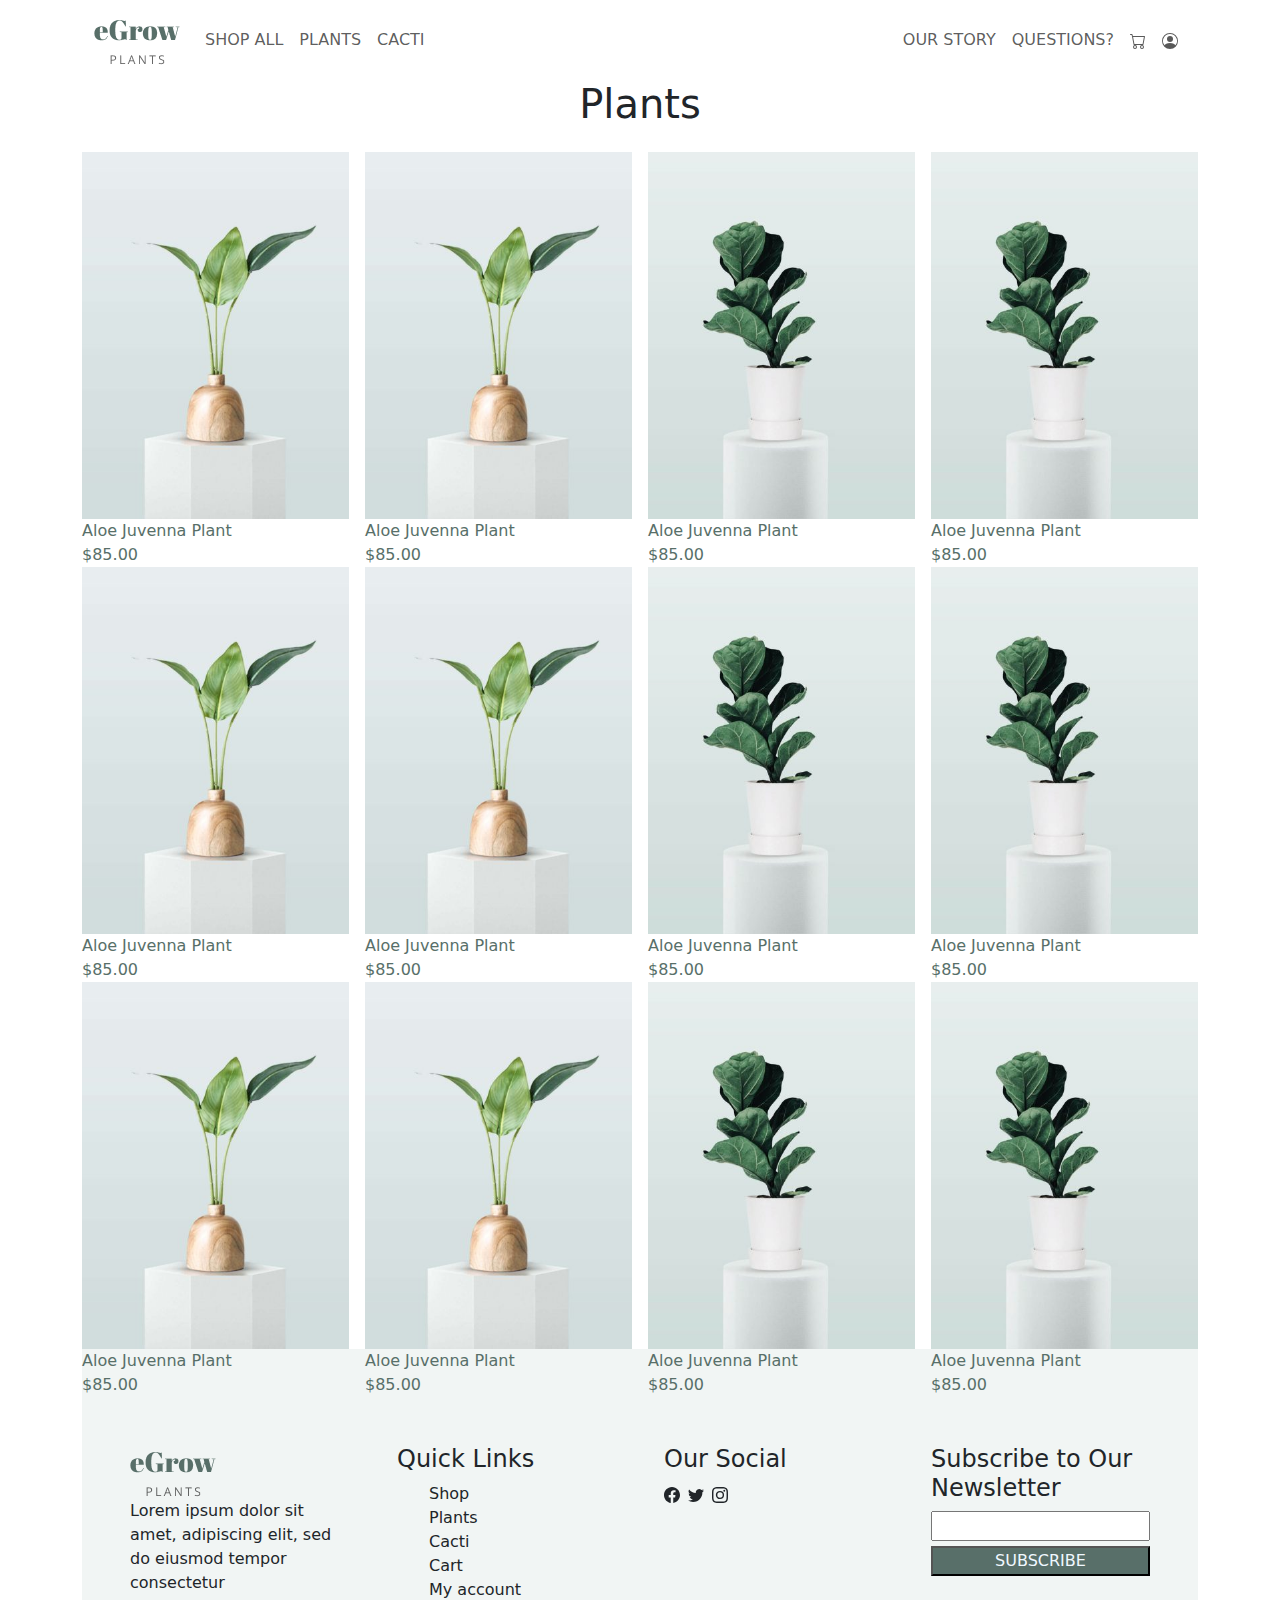
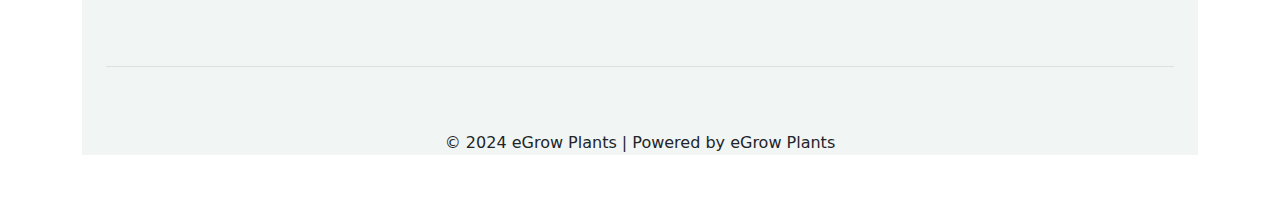
<file: plant.html>
<!DOCTYPE html>
<!--https://websitedemos.net/egrow-plants-04/?customize=template-->
<html>

<head>
    <meta charset="utf-8">
    <meta http-equiv="X-UA-Compatible" content="IE=edge">
    <title></title>
    <meta name="description" content="">
    <meta name="viewport" content="width=device-width, initial-scale=1">
    <link rel="stylesheet" href="style.css">
    <link href="https://cdn.jsdelivr.net/npm/bootstrap@5.3.3/dist/css/bootstrap.min.css" rel="stylesheet">
    <script src="https://cdn.jsdelivr.net/npm/bootstrap@5.3.3/dist/js/bootstrap.bundle.min.js"></script>

</head>

<body class="container">
    <!--nav bar section start-->
    <nav class="navbar navbar-expand-sm">
        <div class="container-fluid">
            <a class="navbar-brand" href="index.html"><span><img src="img/logo-regular.png" /></span></a>
            <button class="navbar-toggler" type="button" data-bs-toggle="collapse" data-bs-target="#collapsibleNavbar">
                <span class="navbar-toggler-icon"></span>
            </button>
            <div class="collapse navbar-collapse" id="collapsibleNavbar">
                <ul class="navbar-nav">
                    <li class="nav-item">
                        <a class="nav-link" href="shop.html">SHOP ALL</a>
                    </li>
                    <li class="nav-item">
                        <a class="nav-link" href="plant.html">PLANTS</a>
                    </li>
                    <li class="nav-item">
                        <a class="nav-link" href="cacti.html">CACTI</a>
                    </li>
                </ul>
                <ul class="navbar-nav ms-auto">
                    <li class="nav-item">
                        <a class="nav-link" href="story.html">OUR STORY</a>
                    </li>
                    <li class="nav-item">
                        <a class="nav-link" href="question.html">QUESTIONS?</a>
                    </li>
                    <li class="nav-item">
                        <a class="nav-link" href="#"><svg xmlns="http://www.w3.org/2000/svg" width="16" height="16"
                                fill="currentColor" class="bi bi-cart" viewBox="0 0 16 16">
                                <path
                                    d="M0 1.5A.5.5 0 0 1 .5 1H2a.5.5 0 0 1 .485.379L2.89 3H14.5a.5.5 0 0 1 .491.592l-1.5 8A.5.5 0 0 1 13 12H4a.5.5 0 0 1-.491-.408L2.01 3.607 1.61 2H.5a.5.5 0 0 1-.5-.5M3.102 4l1.313 7h8.17l1.313-7zM5 12a2 2 0 1 0 0 4 2 2 0 0 0 0-4m7 0a2 2 0 1 0 0 4 2 2 0 0 0 0-4m-7 1a1 1 0 1 1 0 2 1 1 0 0 1 0-2m7 0a1 1 0 1 1 0 2 1 1 0 0 1 0-2" />
                            </svg> </a>
                    </li>
                    <li class="nav-item">
                        <a class="nav-link" href="#"><svg xmlns="http://www.w3.org/2000/svg" width="16" height="16"
                                fill="currentColor" class="bi bi-person-circle" viewBox="0 0 16 16">
                                <path d="M11 6a3 3 0 1 1-6 0 3 3 0 0 1 6 0" />
                                <path fill-rule="evenodd"
                                    d="M0 8a8 8 0 1 1 16 0A8 8 0 0 1 0 8m8-7a7 7 0 0 0-5.468 11.37C3.242 11.226 4.805 10 8 10s4.757 1.225 5.468 2.37A7 7 0 0 0 8 1" />
                            </svg></a>
                    </li>
                </ul>
            </div>
        </div>
    </nav>
    <!--nav bar section end-->
    <!--product card section start-->
    <div class="row g-3">
        
            <h1 class="text-center">Plants</h1>
        <div class="col-lg-3 col-md-4 col-sm-6"><a style="text-decoration: none;color:  #586f69;" href="#"><img src="img/flower-008-a-400x550.jpg"class="img-fluid"></img>
            <figcaption>Aloe Juvenna Plant</figcaption>$85.00</a>
        </div>
        <div class="col-lg-3 col-md-4 col-sm-6"><a style="text-decoration: none;color:  #586f69;" href="#"><img src="img/flower-008-a-400x550.jpg"class="img-fluid"></img>
            <figcaption>Aloe Juvenna Plant</figcaption>$85.00</a>
        </div>
        <div class="col-lg-3 col-md-4 col-sm-6"><a style="text-decoration: none;color:  #586f69;" href="#"><img src="img/flower-06-a-400x550.jpg"class="img-fluid"></img>
            <figcaption>Aloe Juvenna Plant</figcaption>$85.00</a>
        </div>
        <div class="col-lg-3 col-md-4 col-sm-6"><a style="text-decoration: none;color:  #586f69;" href="#"><img src="img/flower-06-a-400x550.jpg"class="img-fluid"></img>
            <figcaption>Aloe Juvenna Plant</figcaption>$85.00</a>
        </div>
        </div>
   
        <div class="row g-3">
            <div class="col-lg-3 col-md-4 col-sm-6"><a style="text-decoration: none;color:  #586f69;" href="#"><img src="img/flower-008-a-400x550.jpg"class="img-fluid"></img>
                <figcaption>Aloe Juvenna Plant</figcaption>$85.00</a>
            </div>
            <div class="col-lg-3 col-md-4 col-sm-6"><a style="text-decoration: none;color:  #586f69;" href="#"><img src="img/flower-008-a-400x550.jpg"class="img-fluid"></img>
                <figcaption>Aloe Juvenna Plant</figcaption>$85.00</a>
            </div>
            <div class="col-lg-3 col-md-4 col-sm-6"><a style="text-decoration: none;color:  #586f69;" href="#"><img src="img/flower-06-a-400x550.jpg"class="img-fluid"></img>
                <figcaption>Aloe Juvenna Plant</figcaption>$85.00</a>
            </div>
            <div class="col-lg-3 col-md-4 col-sm-6"><a style="text-decoration: none;color:  #586f69;" href="#"><img src="img/flower-06-a-400x550.jpg"class="img-fluid"></img>
                <figcaption>Aloe Juvenna Plant</figcaption>$85.00</a>
            </div>
        </div>
            <div class="row g-3">
                <div class="col-lg-3 col-md-4 col-sm-6"><a style="text-decoration: none;color:  #586f69;" href="#"><img src="img/flower-008-a-400x550.jpg"class="img-fluid"></img>
                    <figcaption>Aloe Juvenna Plant</figcaption>$85.00</a>
                </div>
                <div class="col-lg-3 col-md-4 col-sm-6"><a style="text-decoration: none;color:  #586f69;" href="#"><img src="img/flower-008-a-400x550.jpg"class="img-fluid"></img>
                    <figcaption>Aloe Juvenna Plant</figcaption>$85.00</a>
                </div>
                <div class="col-lg-3 col-md-4 col-sm-6"><a style="text-decoration: none;color:  #586f69;" href="#"><img src="img/flower-06-a-400x550.jpg"class="img-fluid"></img>
                    <figcaption>Aloe Juvenna Plant</figcaption>$85.00</a>
                </div>
                <div class="col-lg-3 col-md-4 col-sm-6"><a style="text-decoration: none;color:  #586f69;" href="#"><img src="img/flower-06-a-400x550.jpg"class="img-fluid"></img>
                    <figcaption>Aloe Juvenna Plant</figcaption>$85.00</a>
                </div>
    </div>
    </div>
    <!--product card section end-->
    <!--Footer  section start-->
    <footer class="g-10">
        <div class=" p-5 row g-5 mb-10" >
            <div class="col-sm-3">
               <img src="img/logo-regular.png"/>
                  
                  <p>Lorem ipsum dolor sit amet, adipiscing elit, sed do eiusmod tempor consectetur </p>
            </div>
            <div class="col-sm-3">
               
                  <h4>Quick Links</h4>
                  
                  <ul type="none" style="text-align: left;">
                    <li>Shop</li>
                    <li>Plants</li>
                    <li>Cacti</li>
                    <li>Cart</li>
                    <li>My account</li>
                  </ul>
            
            </div>
            <div class="col-sm-3 ">
                   <h4>Our Social </h4>
                   <div class="row ">
                    <div class="col-sm-1">
                    <svg xmlns="http://www.w3.org/2000/svg" width="16" height="16" fill="currentColor" class="bi bi-facebook" viewBox="0 0 16 16">
                        <path d="M16 8.049c0-4.446-3.582-8.05-8-8.05C3.58 0-.002 3.603-.002 8.05c0 4.017 2.926 7.347 6.75 7.951v-5.625h-2.03V8.05H6.75V6.275c0-2.017 1.195-3.131 3.022-3.131.876 0 1.791.157 1.791.157v1.98h-1.009c-.993 0-1.303.621-1.303 1.258v1.51h2.218l-.354 2.326H9.25V16c3.824-.604 6.75-3.934 6.75-7.951"/>
                      </svg>
                    </div>
                    <div class="col-sm-1">
                      <svg xmlns="http://www.w3.org/2000/svg" width="16" height="16" fill="currentColor" class="bi bi-twitter" viewBox="0 0 16 16">
                        <path d="M5.026 15c6.038 0 9.341-5.003 9.341-9.334q.002-.211-.006-.422A6.7 6.7 0 0 0 16 3.542a6.7 6.7 0 0 1-1.889.518 3.3 3.3 0 0 0 1.447-1.817 6.5 6.5 0 0 1-2.087.793A3.286 3.286 0 0 0 7.875 6.03a9.32 9.32 0 0 1-6.767-3.429 3.29 3.29 0 0 0 1.018 4.382A3.3 3.3 0 0 1 .64 6.575v.045a3.29 3.29 0 0 0 2.632 3.218 3.2 3.2 0 0 1-.865.115 3 3 0 0 1-.614-.057 3.28 3.28 0 0 0 3.067 2.277A6.6 6.6 0 0 1 .78 13.58a6 6 0 0 1-.78-.045A9.34 9.34 0 0 0 5.026 15"/>
                      </svg></div>
                      <div class="col-sm-1">
                      <svg xmlns="http://www.w3.org/2000/svg" width="16" height="16" fill="currentColor" class="bi bi-instagram" viewBox="0 0 16 16">
                        <path d="M8 0C5.829 0 5.556.01 4.703.048 3.85.088 3.269.222 2.76.42a3.9 3.9 0 0 0-1.417.923A3.9 3.9 0 0 0 .42 2.76C.222 3.268.087 3.85.048 4.7.01 5.555 0 5.827 0 8.001c0 2.172.01 2.444.048 3.297.04.852.174 1.433.372 1.942.205.526.478.972.923 1.417.444.445.89.719 1.416.923.51.198 1.09.333 1.942.372C5.555 15.99 5.827 16 8 16s2.444-.01 3.298-.048c.851-.04 1.434-.174 1.943-.372a3.9 3.9 0 0 0 1.416-.923c.445-.445.718-.891.923-1.417.197-.509.332-1.09.372-1.942C15.99 10.445 16 10.173 16 8s-.01-2.445-.048-3.299c-.04-.851-.175-1.433-.372-1.941a3.9 3.9 0 0 0-.923-1.417A3.9 3.9 0 0 0 13.24.42c-.51-.198-1.092-.333-1.943-.372C10.443.01 10.172 0 7.998 0zm-.717 1.442h.718c2.136 0 2.389.007 3.232.046.78.035 1.204.166 1.486.275.373.145.64.319.92.599s.453.546.598.92c.11.281.24.705.275 1.485.039.843.047 1.096.047 3.231s-.008 2.389-.047 3.232c-.035.78-.166 1.203-.275 1.485a2.5 2.5 0 0 1-.599.919c-.28.28-.546.453-.92.598-.28.11-.704.24-1.485.276-.843.038-1.096.047-3.232.047s-2.39-.009-3.233-.047c-.78-.036-1.203-.166-1.485-.276a2.5 2.5 0 0 1-.92-.598 2.5 2.5 0 0 1-.6-.92c-.109-.281-.24-.705-.275-1.485-.038-.843-.046-1.096-.046-3.233s.008-2.388.046-3.231c.036-.78.166-1.204.276-1.486.145-.373.319-.64.599-.92s.546-.453.92-.598c.282-.11.705-.24 1.485-.276.738-.034 1.024-.044 2.515-.045zm4.988 1.328a.96.96 0 1 0 0 1.92.96.96 0 0 0 0-1.92m-4.27 1.122a4.109 4.109 0 1 0 0 8.217 4.109 4.109 0 0 0 0-8.217m0 1.441a2.667 2.667 0 1 1 0 5.334 2.667 2.667 0 0 1 0-5.334"/>
                      </svg></div>


                   </div> 
            </div>
            <div class="col-sm-3 ">
              
              <h4> Subscribe to Our Newsletter</h4>
              <input type="text" class="container"/>
              <input type="button" class="container btncolor2" value="SUBSCRIBE"></input>
            </div>
            <hr style="color: rgb(165, 165, 165);">
        </div>
        <div class="mb-5" >
        <p class="text-center">&copy; 2024 eGrow Plants | Powered by eGrow Plants</p></div>
    </footer>
    <!--Footer  section end-->
</body></html>
</file>
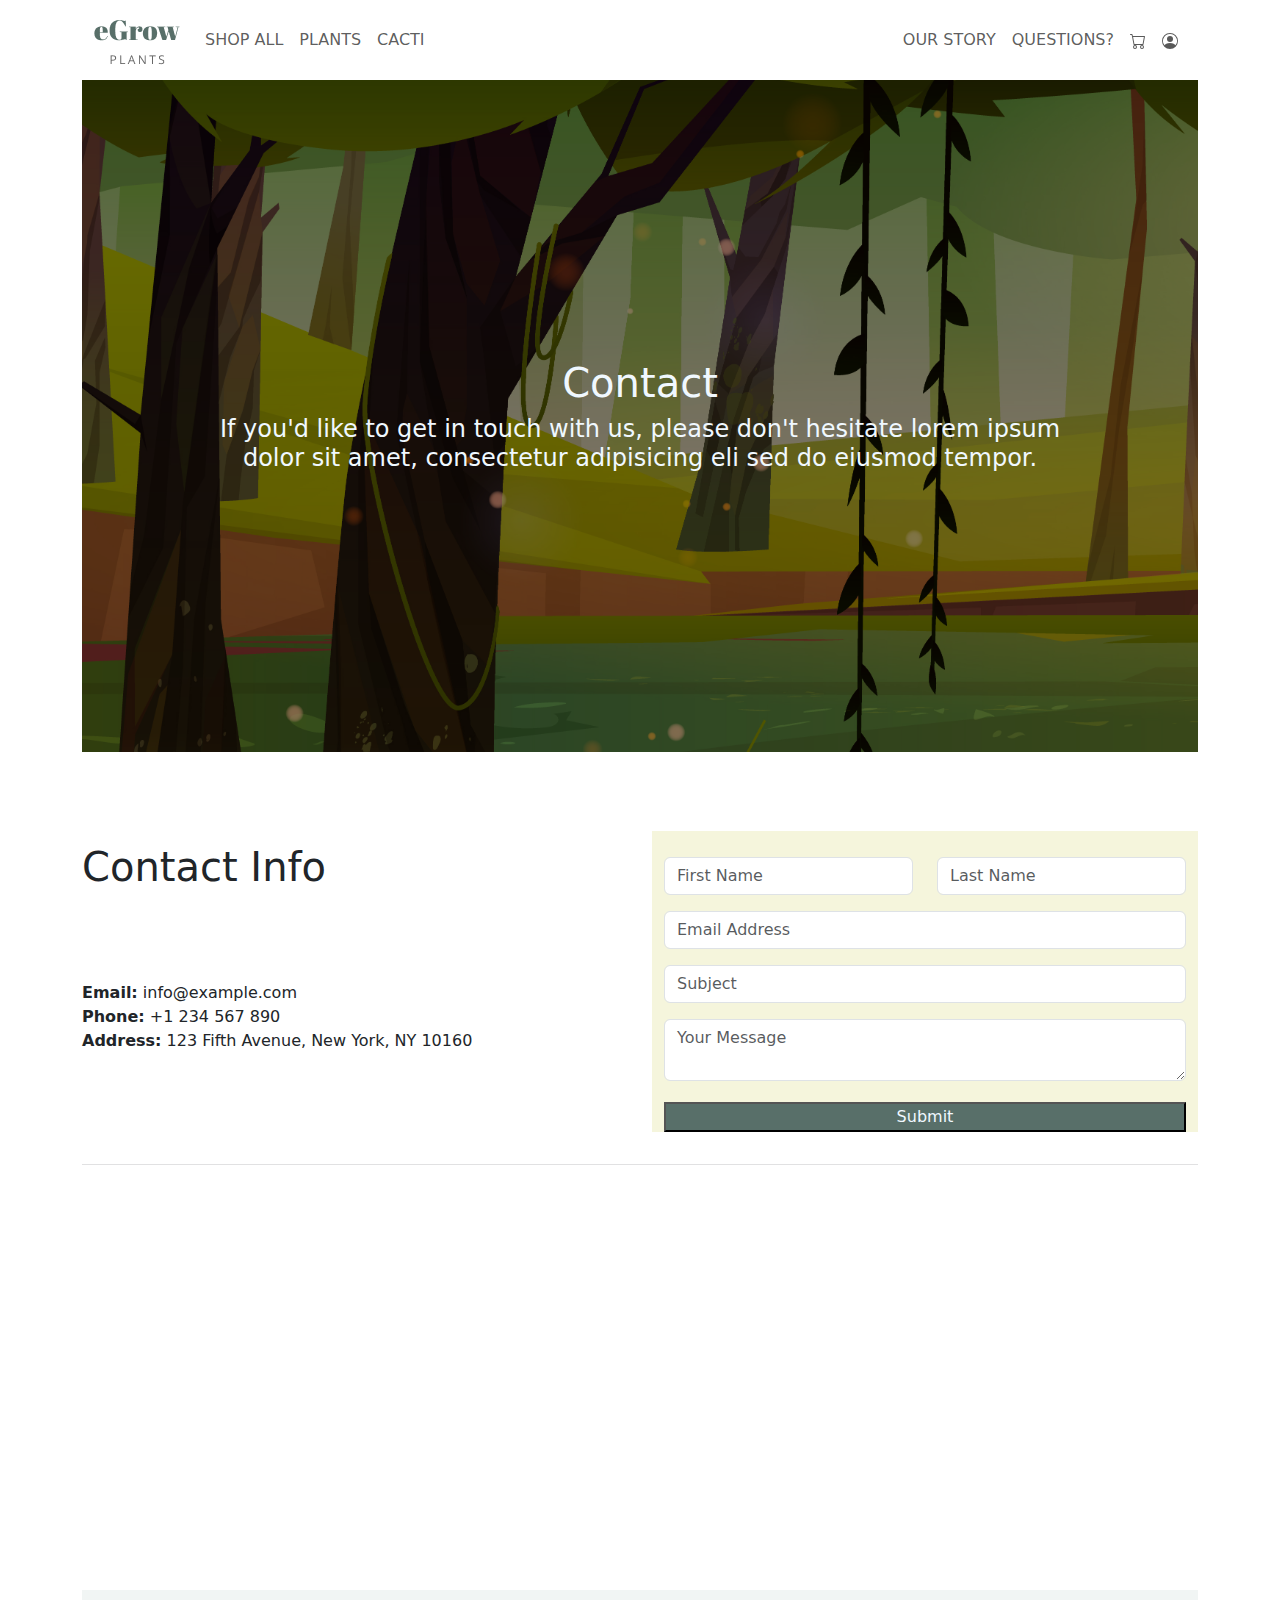
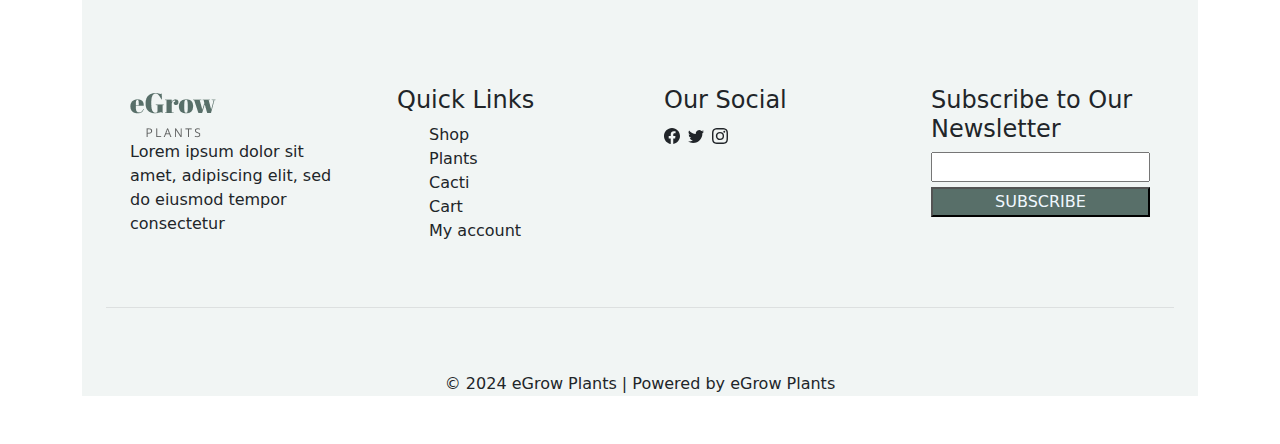
<file: question.html>
<!DOCTYPE html>
<!--https://websitedemos.net/egrow-plants-04/?customize=template-->
<html>
<head>
    <meta charset="utf-8">
    <meta http-equiv="X-UA-Compatible" content="IE=edge">
    <title></title>
    <meta name="description" content="">
    <meta name="viewport" content="width=device-width, initial-scale=1">
    <link rel="stylesheet" href="style.css">
    <link href="https://cdn.jsdelivr.net/npm/bootstrap@5.3.3/dist/css/bootstrap.min.css" rel="stylesheet">
    <script src="https://cdn.jsdelivr.net/npm/bootstrap@5.3.3/dist/js/bootstrap.bundle.min.js"></script>

</head>

<body class="container"><!--Body start-->
    <nav class="navbar navbar-expand-sm"><!--Navbar start-->
        <div class="container-fluid">
            <a class="navbar-brand" href="index.html"><span><img src="img/logo-regular.png" /></span></a>
            <button class="navbar-toggler" type="button" data-bs-toggle="collapse" data-bs-target="#collapsibleNavbar">
                <span class="navbar-toggler-icon"></span>
            </button>
            <div class="collapse navbar-collapse" id="collapsibleNavbar">
                <ul class="navbar-nav">
                    <li class="nav-item">
                        <a class="nav-link" href="shop.html">SHOP ALL</a>
                    </li>
                    <li class="nav-item">
                        <a class="nav-link" href="plant.html">PLANTS</a>
                    </li>
                    <li class="nav-item">
                        <a class="nav-link" href="cacti.html">CACTI</a>
                    </li>
                </ul>
                <ul class="navbar-nav ms-auto">
                    <li class="nav-item">
                        <a class="nav-link" href="story.html">OUR STORY</a>
                    </li>
                    <li class="nav-item">
                        <a class="nav-link" href="#">QUESTIONS?</a>
                    </li>
                    <li class="nav-item">
                        <a class="nav-link" href="#"><svg xmlns="http://www.w3.org/2000/svg" width="16" height="16"
                                fill="currentColor" class="bi bi-cart" viewBox="0 0 16 16">
                                <path
                                    d="M0 1.5A.5.5 0 0 1 .5 1H2a.5.5 0 0 1 .485.379L2.89 3H14.5a.5.5 0 0 1 .491.592l-1.5 8A.5.5 0 0 1 13 12H4a.5.5 0 0 1-.491-.408L2.01 3.607 1.61 2H.5a.5.5 0 0 1-.5-.5M3.102 4l1.313 7h8.17l1.313-7zM5 12a2 2 0 1 0 0 4 2 2 0 0 0 0-4m7 0a2 2 0 1 0 0 4 2 2 0 0 0 0-4m-7 1a1 1 0 1 1 0 2 1 1 0 0 1 0-2m7 0a1 1 0 1 1 0 2 1 1 0 0 1 0-2" />
                            </svg> </a>
                    </li>
                    <li class="nav-item">
                        <a class="nav-link" href="#"><svg xmlns="http://www.w3.org/2000/svg" width="16" height="16"
                                fill="currentColor" class="bi bi-person-circle" viewBox="0 0 16 16">
                                <path d="M11 6a3 3 0 1 1-6 0 3 3 0 0 1 6 0" />
                                <path fill-rule="evenodd"
                                    d="M0 8a8 8 0 1 1 16 0A8 8 0 0 1 0 8m8-7a7 7 0 0 0-5.468 11.37C3.242 11.226 4.805 10 8 10s4.757 1.225 5.468 2.37A7 7 0 0 0 8 1" />
                            </svg></a>
                    </li>
                </ul>
            </div>
        </div>
    </nav><!--navbar end-->
<!--Header start-->
    <div class="tar">
        <div style=" background-color: rgb(0, 0, 0, 0.5);height: 10%;  ">
            <h1 class="text-center" style="color: aliceblue;padding-top: 25%;">Contact</h1>
            <h4 class="text-center" style="color: aliceblue;padding-left: 10%;padding-right: 10%;padding-bottom: 25%;">
                If you'd like to get in touch with us, please don't hesitate lorem ipsum dolor sit amet, consectetur
                adipisicing eli sed do eiusmod tempor.</h4>
        </div>
    </div>
<!--Header end-->
<!--Contact Form start-->
    <div class="row " style="padding-top: 5%;">
        <div class="col-sm-6">
            <div  style="padding-top: 5%;padding-bottom: 5%; ">
                <h1>Contact Info</h1>
                <p style="padding-top: 15%;padding-bottom: 5%;">
                    <b>Email:</b> info@example.com<br>
                    <b>Phone:</b> +1 234 567 890<br>
                    <b>Address:</b> 123 Fifth Avenue, New York, NY 10160<br>
                </p>
            </div>
        </div>
        <div class="col-sm-6">
        
        
<div class="container mt-3 mb-3" style="background-color:beige;"style="padding-top: 15%;padding-bottom: 15%;">
  
    <!-- Form -->
    <form action="#">
      
      <!-- First and Last Name on the same row -->
      <div class="row mt-3 mb-3" style="padding-top: 5%;">
        <div class="col-xs-6 col-sm-6">
          <div>
            <input type="text" class="form-control" id="fname" placeholder="First Name" >
          </div>
        </div>
        <div class="col-xs-6 col-sm-6">
          <div >
          
            <input type="text" class="form-control" id="lname" placeholder="Last Name">
          </div>
        </div>
      </div>
      
      <!-- Email on its own row -->
      <div class="mt-3 mb-3">
        
        <input type="email" class="form-control" id="mail" placeholder="Email Address" >
      </div>
      
      <!-- Subject on its own row -->
      <div class="mt-3 mb-3">
      
        <input type="text" class="form-control" id="subject" placeholder="Subject" >
      </div>
      
      <!-- Message on its own row -->
      <div class="mt-3 mb-3">
       
        <textarea class="form-control" id="msg" placeholder="Your Message" ></textarea>
      </div>
      
      <!-- Submit Button -->
       
 
      <button class="btncolor2"type="submit" class="btn btn-default">Submit</button>
    </form>
  </div>
        
    </div></div>
<!--Contact Form end-->

<hr class="mb-3" style="color: rgb(134, 136, 139);">
<!--map section start-->
<iframe width=100% src="https://www.google.com/maps/embed?pb=!1m14!1m12!1m3!1d32918.30421668929!2d67.07234417050287!3d24.78949682733868!2m3!1f0!2f0!3f0!3m2!1i1024!2i768!4f13.1!5e0!3m2!1sen!2s!4v1732777440603!5m2!1sen!2s" width="600" height="450" style="border:0;" allowfullscreen="" loading="lazy" referrerpolicy="no-referrer-when-downgrade"></iframe>
<!--map section end-->
<!--footer section start-->
<footer class="g-10">
    <div class=" p-5 row g-5 mb-10">
        <div class="col-sm-3">
            <img src="img/logo-regular.png" />

            <p>Lorem ipsum dolor sit amet, adipiscing elit, sed do eiusmod tempor consectetur </p>
        </div>
        <div class="col-sm-3">

            <h4>Quick Links</h4>

            <ul type="none" style="text-align: left;">
                <li>Shop</li>
                <li>Plants</li>
                <li>Cacti</li>
                <li>Cart</li>
                <li>My account</li>
            </ul>

        </div>
        <div class="col-sm-3 ">
            <h4>Our Social </h4>
            <div class="row ">
                <div class="col-sm-1">
                    <svg xmlns="http://www.w3.org/2000/svg" width="16" height="16" fill="currentColor"
                        class="bi bi-facebook" viewBox="0 0 16 16">
                        <path
                            d="M16 8.049c0-4.446-3.582-8.05-8-8.05C3.58 0-.002 3.603-.002 8.05c0 4.017 2.926 7.347 6.75 7.951v-5.625h-2.03V8.05H6.75V6.275c0-2.017 1.195-3.131 3.022-3.131.876 0 1.791.157 1.791.157v1.98h-1.009c-.993 0-1.303.621-1.303 1.258v1.51h2.218l-.354 2.326H9.25V16c3.824-.604 6.75-3.934 6.75-7.951" />
                    </svg>
                </div>
                <div class="col-sm-1">
                    <svg xmlns="http://www.w3.org/2000/svg" width="16" height="16" fill="currentColor"
                        class="bi bi-twitter" viewBox="0 0 16 16">
                        <path
                            d="M5.026 15c6.038 0 9.341-5.003 9.341-9.334q.002-.211-.006-.422A6.7 6.7 0 0 0 16 3.542a6.7 6.7 0 0 1-1.889.518 3.3 3.3 0 0 0 1.447-1.817 6.5 6.5 0 0 1-2.087.793A3.286 3.286 0 0 0 7.875 6.03a9.32 9.32 0 0 1-6.767-3.429 3.29 3.29 0 0 0 1.018 4.382A3.3 3.3 0 0 1 .64 6.575v.045a3.29 3.29 0 0 0 2.632 3.218 3.2 3.2 0 0 1-.865.115 3 3 0 0 1-.614-.057 3.28 3.28 0 0 0 3.067 2.277A6.6 6.6 0 0 1 .78 13.58a6 6 0 0 1-.78-.045A9.34 9.34 0 0 0 5.026 15" />
                    </svg>
                </div>
                <div class="col-sm-1">
                    <svg xmlns="http://www.w3.org/2000/svg" width="16" height="16" fill="currentColor"
                        class="bi bi-instagram" viewBox="0 0 16 16">
                        <path
                            d="M8 0C5.829 0 5.556.01 4.703.048 3.85.088 3.269.222 2.76.42a3.9 3.9 0 0 0-1.417.923A3.9 3.9 0 0 0 .42 2.76C.222 3.268.087 3.85.048 4.7.01 5.555 0 5.827 0 8.001c0 2.172.01 2.444.048 3.297.04.852.174 1.433.372 1.942.205.526.478.972.923 1.417.444.445.89.719 1.416.923.51.198 1.09.333 1.942.372C5.555 15.99 5.827 16 8 16s2.444-.01 3.298-.048c.851-.04 1.434-.174 1.943-.372a3.9 3.9 0 0 0 1.416-.923c.445-.445.718-.891.923-1.417.197-.509.332-1.09.372-1.942C15.99 10.445 16 10.173 16 8s-.01-2.445-.048-3.299c-.04-.851-.175-1.433-.372-1.941a3.9 3.9 0 0 0-.923-1.417A3.9 3.9 0 0 0 13.24.42c-.51-.198-1.092-.333-1.943-.372C10.443.01 10.172 0 7.998 0zm-.717 1.442h.718c2.136 0 2.389.007 3.232.046.78.035 1.204.166 1.486.275.373.145.64.319.92.599s.453.546.598.92c.11.281.24.705.275 1.485.039.843.047 1.096.047 3.231s-.008 2.389-.047 3.232c-.035.78-.166 1.203-.275 1.485a2.5 2.5 0 0 1-.599.919c-.28.28-.546.453-.92.598-.28.11-.704.24-1.485.276-.843.038-1.096.047-3.232.047s-2.39-.009-3.233-.047c-.78-.036-1.203-.166-1.485-.276a2.5 2.5 0 0 1-.92-.598 2.5 2.5 0 0 1-.6-.92c-.109-.281-.24-.705-.275-1.485-.038-.843-.046-1.096-.046-3.233s.008-2.388.046-3.231c.036-.78.166-1.204.276-1.486.145-.373.319-.64.599-.92s.546-.453.92-.598c.282-.11.705-.24 1.485-.276.738-.034 1.024-.044 2.515-.045zm4.988 1.328a.96.96 0 1 0 0 1.92.96.96 0 0 0 0-1.92m-4.27 1.122a4.109 4.109 0 1 0 0 8.217 4.109 4.109 0 0 0 0-8.217m0 1.441a2.667 2.667 0 1 1 0 5.334 2.667 2.667 0 0 1 0-5.334" />
                    </svg>
                </div>


            </div>
        </div>
        <div class="col-sm-3 ">

            <h4> Subscribe to Our Newsletter</h4>
            <input type="text" class="container" />
            <input type="button" class="container btncolor2" value="SUBSCRIBE"></input>
        </div>
        <hr style="color: rgb(165, 165, 165);">
    </div>
    <div class="mb-5">
        <p class="text-center">&copy; 2024 eGrow Plants | Powered by eGrow Plants</p>
    </div>
</footer><!--Footer end-->

</body>
<!--body section end-->
</html>
</file>
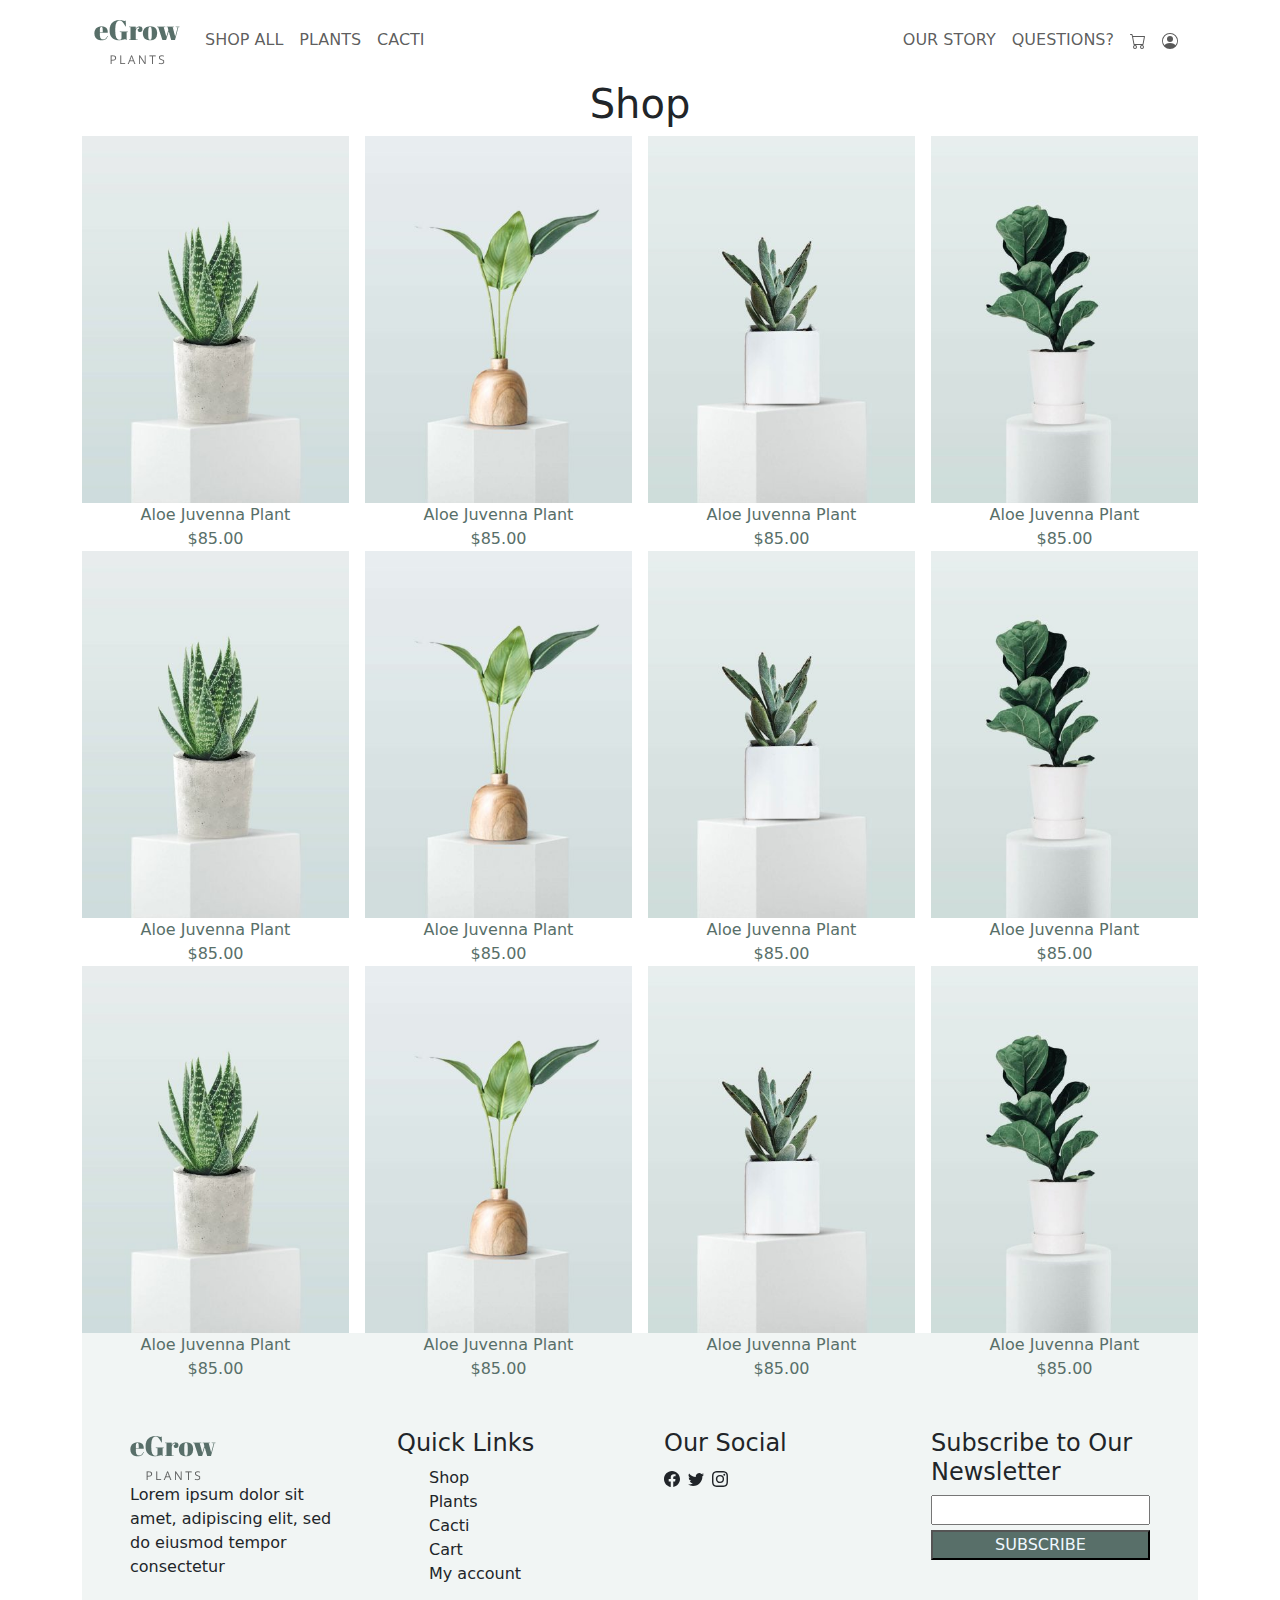
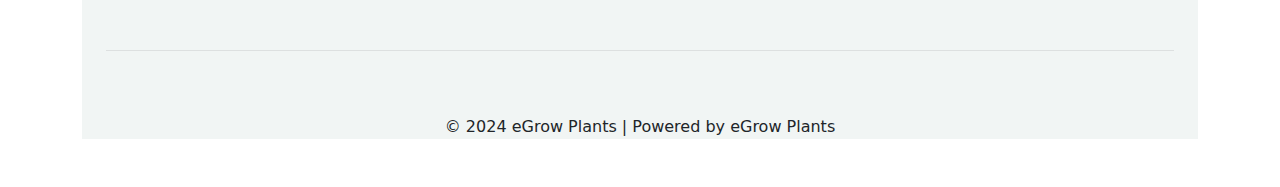
<file: shop.html>
<!DOCTYPE html>
<!--https://websitedemos.net/egrow-plants-04/?customize=template-->
<html>

<head>
    <meta charset="utf-8">
    <meta http-equiv="X-UA-Compatible" content="IE=edge">
    <title></title>
    <meta name="description" content="">
    <meta name="viewport" content="width=device-width, initial-scale=1">
    <link rel="stylesheet" href="style.css">
    <link href="https://cdn.jsdelivr.net/npm/bootstrap@5.3.3/dist/css/bootstrap.min.css" rel="stylesheet">
    <script src="https://cdn.jsdelivr.net/npm/bootstrap@5.3.3/dist/js/bootstrap.bundle.min.js"></script>

</head>

<body class="container"><!--Navbar start-->
    <nav class="navbar navbar-expand-sm">
        <div class="container-fluid">
            <a class="navbar-brand" href="index.html"><span><img src="img/logo-regular.png" /></span></a>
            <button class="navbar-toggler" type="button" data-bs-toggle="collapse" data-bs-target="#collapsibleNavbar">
                <span class="navbar-toggler-icon"></span>
            </button>
            <div class="collapse navbar-collapse" id="collapsibleNavbar">
                <ul class="navbar-nav">
                    <li class="nav-item">
                        <a class="nav-link" href="shop.html">SHOP ALL</a>
                    </li>
                    <li class="nav-item">
                        <a class="nav-link" href="plant.html">PLANTS</a>
                    </li>
                    <li class="nav-item">
                        <a class="nav-link" href="cacti.html">CACTI</a>
                    </li>
                </ul>
                <ul class="navbar-nav ms-auto">
                    <li class="nav-item">
                        <a class="nav-link" href="story.html">OUR STORY</a>
                    </li>
                    <li class="nav-item">
                        <a class="nav-link" href="#">QUESTIONS?</a>
                    </li>
                    <li class="nav-item">
                        <a class="nav-link" href="#"><svg xmlns="http://www.w3.org/2000/svg" width="16" height="16"
                                fill="currentColor" class="bi bi-cart" viewBox="0 0 16 16">
                                <path
                                    d="M0 1.5A.5.5 0 0 1 .5 1H2a.5.5 0 0 1 .485.379L2.89 3H14.5a.5.5 0 0 1 .491.592l-1.5 8A.5.5 0 0 1 13 12H4a.5.5 0 0 1-.491-.408L2.01 3.607 1.61 2H.5a.5.5 0 0 1-.5-.5M3.102 4l1.313 7h8.17l1.313-7zM5 12a2 2 0 1 0 0 4 2 2 0 0 0 0-4m7 0a2 2 0 1 0 0 4 2 2 0 0 0 0-4m-7 1a1 1 0 1 1 0 2 1 1 0 0 1 0-2m7 0a1 1 0 1 1 0 2 1 1 0 0 1 0-2" />
                            </svg> </a>
                    </li>
                    <li class="nav-item">
                        <a class="nav-link" href="#"><svg xmlns="http://www.w3.org/2000/svg" width="16" height="16"
                                fill="currentColor" class="bi bi-person-circle" viewBox="0 0 16 16">
                                <path d="M11 6a3 3 0 1 1-6 0 3 3 0 0 1 6 0" />
                                <path fill-rule="evenodd"
                                    d="M0 8a8 8 0 1 1 16 0A8 8 0 0 1 0 8m8-7a7 7 0 0 0-5.468 11.37C3.242 11.226 4.805 10 8 10s4.757 1.225 5.468 2.37A7 7 0 0 0 8 1" />
                            </svg></a>
                    </li>
                </ul>
            </div>
        </div>
    </nav>
    <!--Navbar end-->
    <!--peoduct listing section start-->
    <div class="text-center mb-10">
        <h1>Shop</h1>
        
        <div class="row g-3">
        <div class="col-lg-3  col-md-4 col-sm-6 "><a style="text-decoration: none;color:  #586f69;" href="#"><img src="img/flower-03-a-400x550.jpg"class="img-fluid"></img> 
            <figcaption>Aloe Juvenna Plant</figcaption>$85.00</a>
        </div>
        <div class="col-lg-3 col-md-4 col-sm-6"><a style="text-decoration: none;color:  #586f69;" href="#"><img src="img/flower-008-a-400x550.jpg"class="img-fluid"></img>
            <figcaption>Aloe Juvenna Plant</figcaption>$85.00</a>
        </div>
        <div class="col-lg-3 col-md-4 col-sm-6"><a style="text-decoration: none;color:  #586f69;" href="#"><img src="img/flower-02-a-400x550.jpg"class="img-fluid"></img>
            <figcaption>Aloe Juvenna Plant</figcaption>$85.00</a>
        </div>
        <div class="col-lg-3 col-md-4 col-sm-6"><a style="text-decoration: none;color:  #586f69;" href="#"><img src="img/flower-06-a-400x550.jpg"class="img-fluid"></img>
            <figcaption>Aloe Juvenna Plant</figcaption>$85.00</a>
        </div>
    </div>
    <div class="row g-3">
        <div class="col-lg-3  col-md-4 col-sm-6 "><a style="text-decoration: none;color:  #586f69;" href="#"><img src="img/flower-03-a-400x550.jpg"class="img-fluid"></img> 
            <figcaption>Aloe Juvenna Plant</figcaption>$85.00</a>
        </div>
        <div class="col-lg-3 col-md-4 col-sm-6"><a style="text-decoration: none;color:  #586f69;" href="#"><img src="img/flower-008-a-400x550.jpg"class="img-fluid"></img>
            <figcaption>Aloe Juvenna Plant</figcaption>$85.00</a>
        </div>
        <div class="col-lg-3 col-md-4 col-sm-6"><a style="text-decoration: none;color:  #586f69;" href="#"><img src="img/flower-02-a-400x550.jpg"class="img-fluid"></img>
            <figcaption>Aloe Juvenna Plant</figcaption>$85.00</a>
        </div>
        <div class="col-lg-3 col-md-4 col-sm-6"><a style="text-decoration: none;color:  #586f69;" href="#"><img src="img/flower-06-a-400x550.jpg"class="img-fluid"></img>
            <figcaption>Aloe Juvenna Plant</figcaption>$85.00</a>
        </div>
    </div>
    <div class="row g-3">
        <div class="col-lg-3  col-md-4 col-sm-6 "><a style="text-decoration: none;color:  #586f69;" href="#"><img src="img/flower-03-a-400x550.jpg"class="img-fluid"></img> 
            <figcaption>Aloe Juvenna Plant</figcaption>$85.00</a>
        </div>
        <div class="col-lg-3 col-md-4 col-sm-6"><a style="text-decoration: none;color:  #586f69;" href="#"><img src="img/flower-008-a-400x550.jpg"class="img-fluid"></img>
            <figcaption>Aloe Juvenna Plant</figcaption>$85.00</a>
        </div>
        <div class="col-lg-3 col-md-4 col-sm-6"><a style="text-decoration: none;color:  #586f69;" href="#"><img src="img/flower-02-a-400x550.jpg"class="img-fluid"></img>
            <figcaption>Aloe Juvenna Plant</figcaption>$85.00</a>
        </div>
        <div class="col-lg-3 col-md-4 col-sm-6"><a style="text-decoration: none;color:  #586f69;" href="#"><img src="img/flower-06-a-400x550.jpg"class="img-fluid"></img>
            <figcaption>Aloe Juvenna Plant</figcaption>$85.00</a>
        </div>
    </div>
    </div>
    <!--peoduct listing section end-->
    <!--footer section start-->
    <footer class="g-10">
        <div class=" p-5 row g-5 mb-10" >
            <div class="col-sm-3">
               <img src="img/logo-regular.png"/>
                  
                  <p>Lorem ipsum dolor sit amet, adipiscing elit, sed do eiusmod tempor consectetur </p>
            </div>
            <div class="col-sm-3">
               
                  <h4>Quick Links</h4>
                  
                  <ul type="none" style="text-align: left;">
                    <li>Shop</li>
                    <li>Plants</li>
                    <li>Cacti</li>
                    <li>Cart</li>
                    <li>My account</li>
                  </ul>
            
            </div>
            <div class="col-sm-3 ">
                   <h4>Our Social </h4>
                   <div class="row ">
                    <div class="col-sm-1">
                    <svg xmlns="http://www.w3.org/2000/svg" width="16" height="16" fill="currentColor" class="bi bi-facebook" viewBox="0 0 16 16">
                        <path d="M16 8.049c0-4.446-3.582-8.05-8-8.05C3.58 0-.002 3.603-.002 8.05c0 4.017 2.926 7.347 6.75 7.951v-5.625h-2.03V8.05H6.75V6.275c0-2.017 1.195-3.131 3.022-3.131.876 0 1.791.157 1.791.157v1.98h-1.009c-.993 0-1.303.621-1.303 1.258v1.51h2.218l-.354 2.326H9.25V16c3.824-.604 6.75-3.934 6.75-7.951"/>
                      </svg>
                    </div>
                    <div class="col-sm-1">
                      <svg xmlns="http://www.w3.org/2000/svg" width="16" height="16" fill="currentColor" class="bi bi-twitter" viewBox="0 0 16 16">
                        <path d="M5.026 15c6.038 0 9.341-5.003 9.341-9.334q.002-.211-.006-.422A6.7 6.7 0 0 0 16 3.542a6.7 6.7 0 0 1-1.889.518 3.3 3.3 0 0 0 1.447-1.817 6.5 6.5 0 0 1-2.087.793A3.286 3.286 0 0 0 7.875 6.03a9.32 9.32 0 0 1-6.767-3.429 3.29 3.29 0 0 0 1.018 4.382A3.3 3.3 0 0 1 .64 6.575v.045a3.29 3.29 0 0 0 2.632 3.218 3.2 3.2 0 0 1-.865.115 3 3 0 0 1-.614-.057 3.28 3.28 0 0 0 3.067 2.277A6.6 6.6 0 0 1 .78 13.58a6 6 0 0 1-.78-.045A9.34 9.34 0 0 0 5.026 15"/>
                      </svg></div>
                      <div class="col-sm-1">
                      <svg xmlns="http://www.w3.org/2000/svg" width="16" height="16" fill="currentColor" class="bi bi-instagram" viewBox="0 0 16 16">
                        <path d="M8 0C5.829 0 5.556.01 4.703.048 3.85.088 3.269.222 2.76.42a3.9 3.9 0 0 0-1.417.923A3.9 3.9 0 0 0 .42 2.76C.222 3.268.087 3.85.048 4.7.01 5.555 0 5.827 0 8.001c0 2.172.01 2.444.048 3.297.04.852.174 1.433.372 1.942.205.526.478.972.923 1.417.444.445.89.719 1.416.923.51.198 1.09.333 1.942.372C5.555 15.99 5.827 16 8 16s2.444-.01 3.298-.048c.851-.04 1.434-.174 1.943-.372a3.9 3.9 0 0 0 1.416-.923c.445-.445.718-.891.923-1.417.197-.509.332-1.09.372-1.942C15.99 10.445 16 10.173 16 8s-.01-2.445-.048-3.299c-.04-.851-.175-1.433-.372-1.941a3.9 3.9 0 0 0-.923-1.417A3.9 3.9 0 0 0 13.24.42c-.51-.198-1.092-.333-1.943-.372C10.443.01 10.172 0 7.998 0zm-.717 1.442h.718c2.136 0 2.389.007 3.232.046.78.035 1.204.166 1.486.275.373.145.64.319.92.599s.453.546.598.92c.11.281.24.705.275 1.485.039.843.047 1.096.047 3.231s-.008 2.389-.047 3.232c-.035.78-.166 1.203-.275 1.485a2.5 2.5 0 0 1-.599.919c-.28.28-.546.453-.92.598-.28.11-.704.24-1.485.276-.843.038-1.096.047-3.232.047s-2.39-.009-3.233-.047c-.78-.036-1.203-.166-1.485-.276a2.5 2.5 0 0 1-.92-.598 2.5 2.5 0 0 1-.6-.92c-.109-.281-.24-.705-.275-1.485-.038-.843-.046-1.096-.046-3.233s.008-2.388.046-3.231c.036-.78.166-1.204.276-1.486.145-.373.319-.64.599-.92s.546-.453.92-.598c.282-.11.705-.24 1.485-.276.738-.034 1.024-.044 2.515-.045zm4.988 1.328a.96.96 0 1 0 0 1.92.96.96 0 0 0 0-1.92m-4.27 1.122a4.109 4.109 0 1 0 0 8.217 4.109 4.109 0 0 0 0-8.217m0 1.441a2.667 2.667 0 1 1 0 5.334 2.667 2.667 0 0 1 0-5.334"/>
                      </svg></div>


                   </div> 
            </div>
            <div class="col-sm-3 ">
              
              <h4> Subscribe to Our Newsletter</h4>
              <input type="text" class="container"/>
              <input type="button" class="container btncolor2" value="SUBSCRIBE"></input>
            </div>
            <hr style="color: rgb(165, 165, 165);">
        </div>
        <div class="mb-5" >
        <p class="text-center">&copy; 2024 eGrow Plants | Powered by eGrow Plants</p></div>
    </footer>
    <!--footer section end-->

</body>
<!--body section end-->
</html><!--html section end-->
</file>
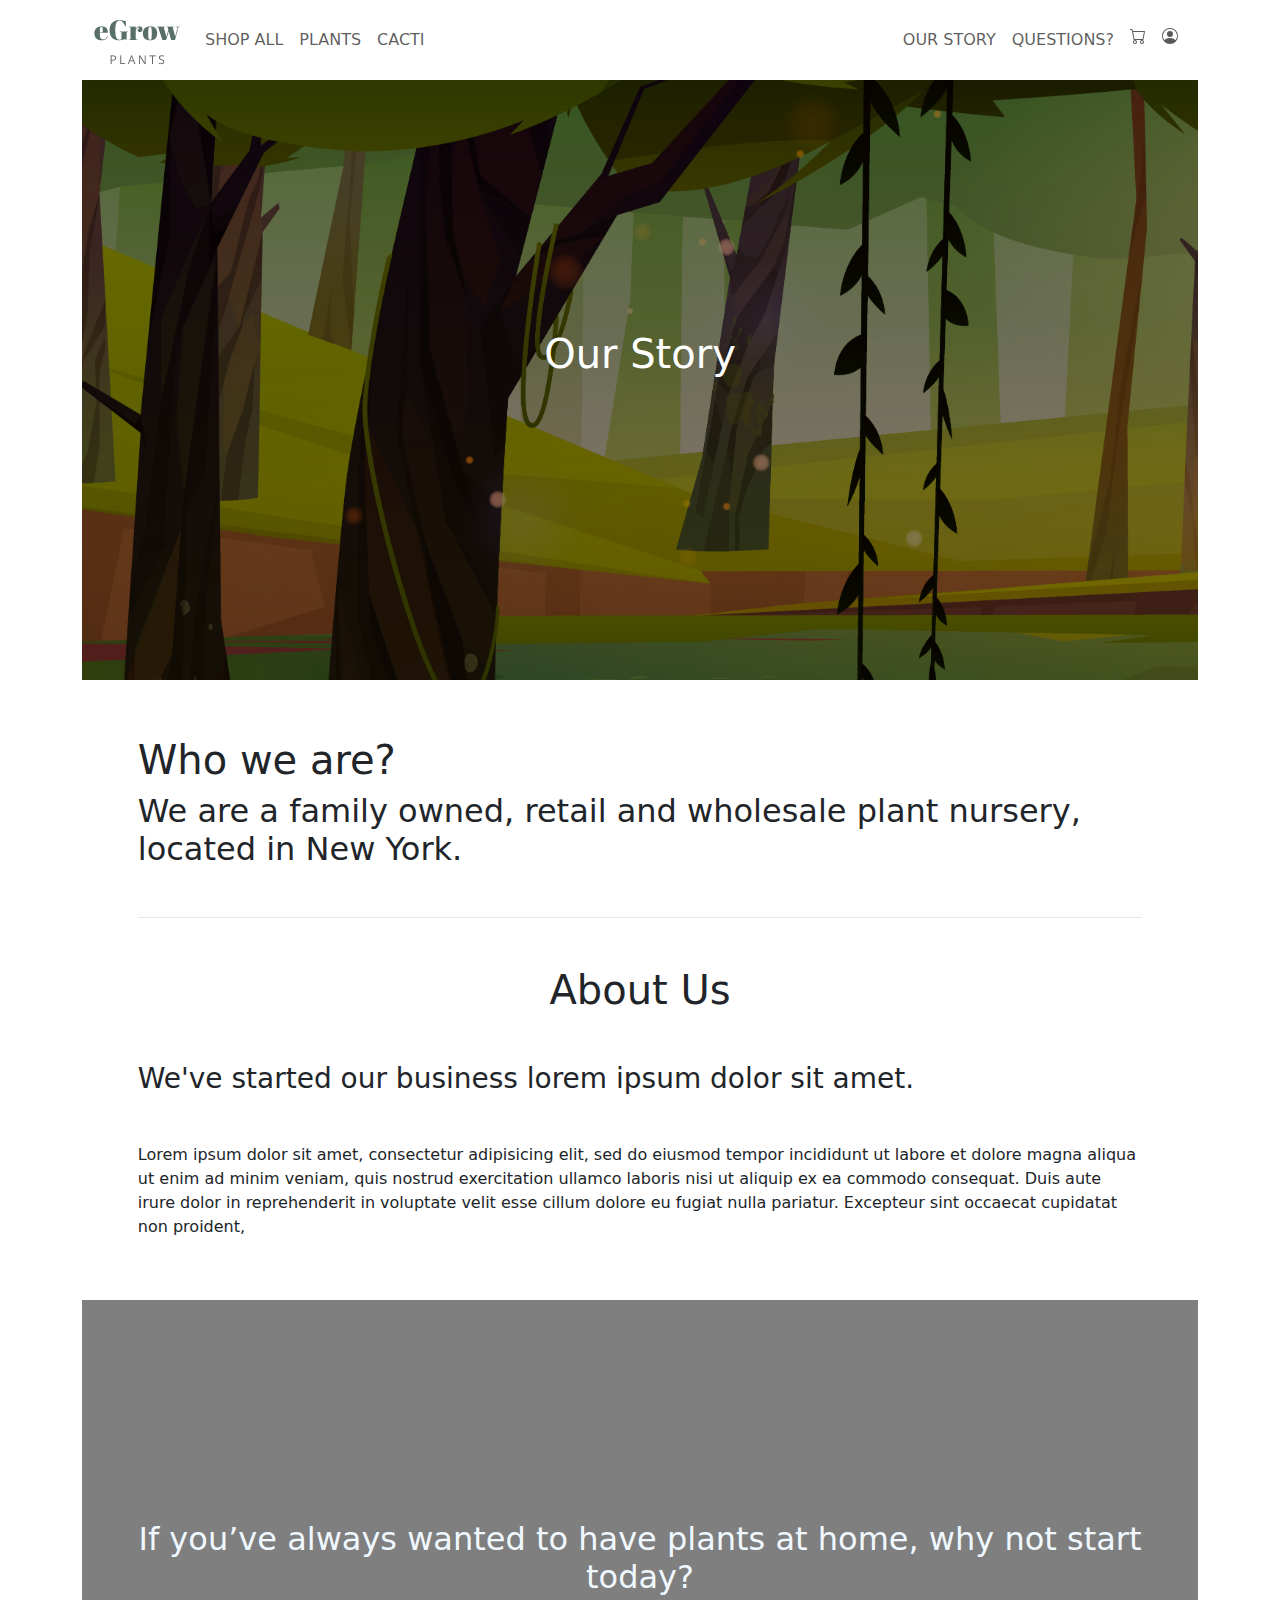
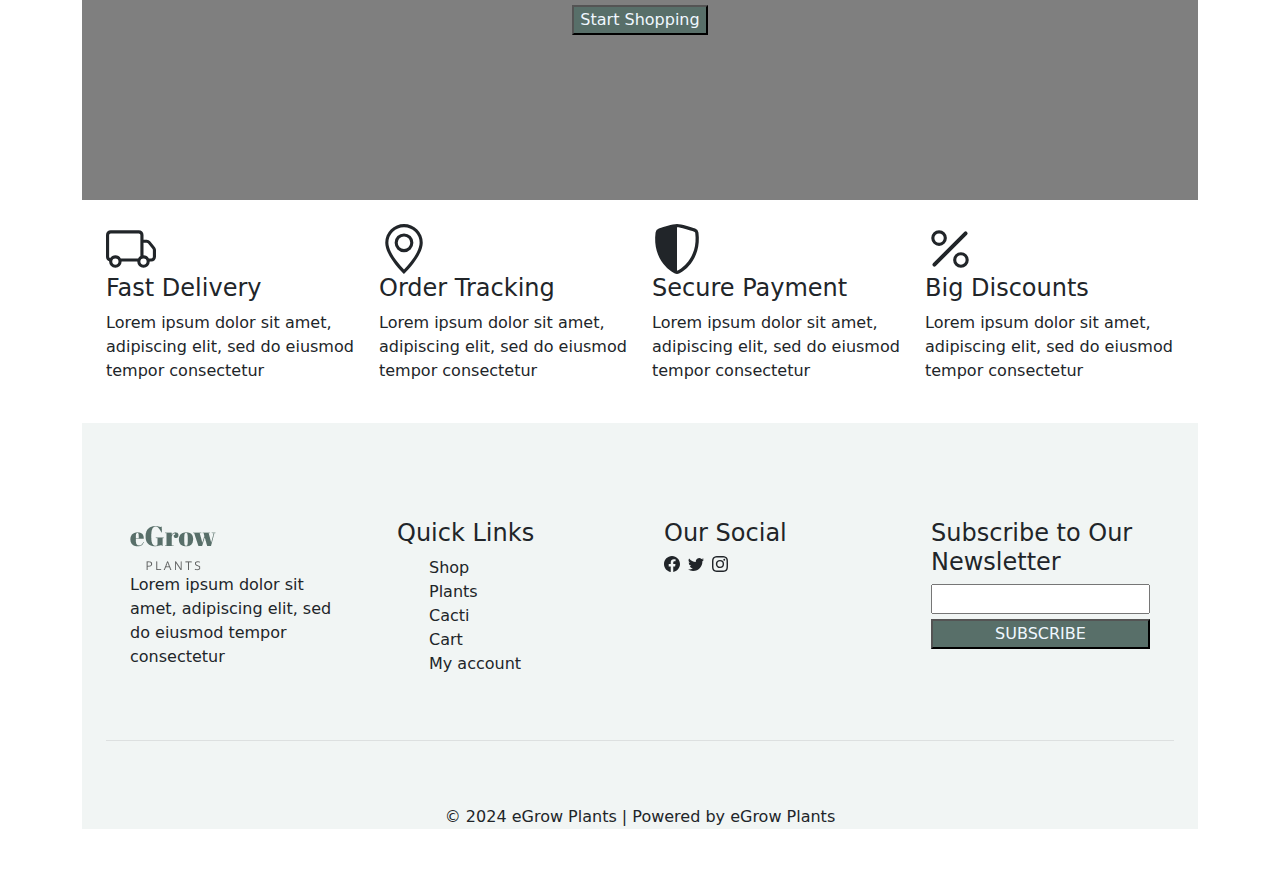
<file: story.html>
<style>
    .tar{

        background-image: url('img/1.jpg');
        background-attachment: fixed;
        background-size: cover;
        
    }
</style>
<!DOCTYPE html>
<!--https://websitedemos.net/egrow-plants-04/?customize=template-->
<html>

<head>
    <meta charset="utf-8">
    <meta http-equiv="X-UA-Compatible" content="IE=edge">
    <title></title>
    <meta name="description" content="">
    <meta name="viewport" content="width=device-width, initial-scale=1">
    <link rel="stylesheet" href="style.css">
    <link href="https://cdn.jsdelivr.net/npm/bootstrap@5.3.3/dist/css/bootstrap.min.css" rel="stylesheet">
    <script src="https://cdn.jsdelivr.net/npm/bootstrap@5.3.3/dist/js/bootstrap.bundle.min.js"></script>

</head>

<body class="container">
  <div class="tar">
    <!--Body start-->
    <nav class="navbar navbar-expand-sm " style="background-color: rgb(255, 255, 255);"><!--Navbar start-->
        <div class="container-fluid">
            <a class="navbar-brand" href="index.html"><span><img src="img/logo-regular.png" /></span></a>
            <button class="navbar-toggler" type="button" data-bs-toggle="collapse" data-bs-target="#collapsibleNavbar">
                <span class="navbar-toggler-icon"></span>
            </button>
            <div class="collapse navbar-collapse" id="collapsibleNavbar">
                <ul class="navbar-nav">
                    <li class="nav-item">
                        <a class="nav-link" href="shop.html">SHOP ALL</a>
                    </li>
                    <li class="nav-item">
                        <a class="nav-link" href="plant.html">PLANTS</a>
                    </li>
                    <li class="nav-item">
                        <a class="nav-link" href="cacti.html">CACTI</a>
                    </li>
                </ul>
                <ul class="navbar-nav ms-auto">
                    <li class="nav-item">
                        <a class="nav-link" href="story.html">OUR STORY</a>
                    </li>
                    <li class="nav-item">
                        <a class="nav-link" href="question.html">QUESTIONS?</a>
                    </li>
                    <li class="nav-item">
                        <a class="nav-link" href="#"><svg xmlns="http://www.w3.org/2000/svg" width="16" height="16"
                                fill="currentColor" class="bi bi-cart" viewBox="0 0 16 16">
                                <path
                                    d="M0 1.5A.5.5 0 0 1 .5 1H2a.5.5 0 0 1 .485.379L2.89 3H14.5a.5.5 0 0 1 .491.592l-1.5 8A.5.5 0 0 1 13 12H4a.5.5 0 0 1-.491-.408L2.01 3.607 1.61 2H.5a.5.5 0 0 1-.5-.5M3.102 4l1.313 7h8.17l1.313-7zM5 12a2 2 0 1 0 0 4 2 2 0 0 0 0-4m7 0a2 2 0 1 0 0 4 2 2 0 0 0 0-4m-7 1a1 1 0 1 1 0 2 1 1 0 0 1 0-2m7 0a1 1 0 1 1 0 2 1 1 0 0 1 0-2" />
                            </svg> </a>
                    </li>
                    <li class="nav-item">
                        <a class="nav-link" href="#"><svg xmlns="http://www.w3.org/2000/svg" width="16" height="16"
                                fill="currentColor" class="bi bi-person-circle" viewBox="0 0 16 16">
                                <path d="M11 6a3 3 0 1 1-6 0 3 3 0 0 1 6 0" />
                                <path fill-rule="evenodd"
                                    d="M0 8a8 8 0 1 1 16 0A8 8 0 0 1 0 8m8-7a7 7 0 0 0-5.468 11.37C3.242 11.226 4.805 10 8 10s4.757 1.225 5.468 2.37A7 7 0 0 0 8 1" />
                            </svg></a>
                    </li>
                </ul>
            </div>
        </div>
    </nav><!--navbar end-->
    <!--story section start-->
    <div style="background-color: rgb(0, 0, 0, 0.5);height: 600px;  ">
        <h1 style="color: rgb(255, 255, 255); text-align: center;padding-top: 250px;">Our Story</h1>

    </div>
    <div style="background-color: rgb(255, 255, 255); height: 620px; padding: 5%;">
        <div>
            <h1>Who we are?</h1>
            <h2>We are a family owned, retail and wholesale plant nursery, located in New York.</h2>
        </div>
        <hr style="color: rgb(165, 165, 165);" class="mt-5">
        <div style="background-color: rgb(255, 255, 255);">
            <h1 style="text-align: center;" class="mb-5 mt-5">About Us</h1>
            <h3 class="mb-5 mt-5">We've started our business lorem ipsum dolor sit amet.</h3>
            <p>
                Lorem ipsum dolor sit amet, consectetur adipisicing elit, sed do eiusmod tempor incididunt ut labore et
                dolore magna aliqua ut enim ad minim veniam, quis nostrud exercitation ullamco laboris nisi ut aliquip
                ex ea commodo consequat. Duis aute irure dolor in reprehenderit in voluptate velit esse cillum dolore eu
                fugiat nulla pariatur. Excepteur sint occaecat cupidatat non proident, 

        </div>
    </div></div>
   <div class="tar">
    <div style=" background-color: rgb(0, 0, 0, 0.5); height: 500px;" class="text-center">
        <h2 style="  padding-top: 220; color: aliceblue;">If you’ve always wanted to have plants at home, why not start
            today?</h2>
            <button style=" background-color: #586f69;color: aliceblue;">Start Shopping</button>
    </div>
</div>
<!--story section end-->
    <div style="background-color: rgb(255, 255, 255);">
        <!--Above footer section start-->
        <div class=" p-4 row mb-5">
            <div class="col-sm-3">
                <svg xmlns="http://www.w3.org/2000/svg" width="50" height="50" fill="currentColor" class="bi bi-truck"
                    viewBox="0 0 16 16">
                    <path
                        d="M0 3.5A1.5 1.5 0 0 1 1.5 2h9A1.5 1.5 0 0 1 12 3.5V5h1.02a1.5 1.5 0 0 1 1.17.563l1.481 1.85a1.5 1.5 0 0 1 .329.938V10.5a1.5 1.5 0 0 1-1.5 1.5H14a2 2 0 1 1-4 0H5a2 2 0 1 1-3.998-.085A1.5 1.5 0 0 1 0 10.5zm1.294 7.456A2 2 0 0 1 4.732 11h5.536a2 2 0 0 1 .732-.732V3.5a.5.5 0 0 0-.5-.5h-9a.5.5 0 0 0-.5.5v7a.5.5 0 0 0 .294.456M12 10a2 2 0 0 1 1.732 1h.768a.5.5 0 0 0 .5-.5V8.35a.5.5 0 0 0-.11-.312l-1.48-1.85A.5.5 0 0 0 13.02 6H12zm-9 1a1 1 0 1 0 0 2 1 1 0 0 0 0-2m9 0a1 1 0 1 0 0 2 1 1 0 0 0 0-2" />
                </svg>
                <h4>Fast Delivery </h4>
                <p>Lorem ipsum dolor sit amet, adipiscing elit, sed do eiusmod tempor consectetur </p>
            </div>
            <div class="col-sm-3">
                <svg xmlns="http://www.w3.org/2000/svg" width="50" height="50" fill="currentColor" class="bi bi-geo-alt"
                    viewBox="0 0 16 16">
                    <path
                        d="M12.166 8.94c-.524 1.062-1.234 2.12-1.96 3.07A32 32 0 0 1 8 14.58a32 32 0 0 1-2.206-2.57c-.726-.95-1.436-2.008-1.96-3.07C3.304 7.867 3 6.862 3 6a5 5 0 0 1 10 0c0 .862-.305 1.867-.834 2.94M8 16s6-5.686 6-10A6 6 0 0 0 2 6c0 4.314 6 10 6 10" />
                    <path d="M8 8a2 2 0 1 1 0-4 2 2 0 0 1 0 4m0 1a3 3 0 1 0 0-6 3 3 0 0 0 0 6" />
                </svg>
                <h4>Order Tracking</h4>
                <p>Lorem ipsum dolor sit amet, adipiscing elit, sed do eiusmod tempor consectetur </p>

            </div>
            <div class="col-sm-3">
                <svg xmlns="http://www.w3.org/2000/svg" width="50" height="50" fill="currentColor"
                    class="bi bi-shield-shaded" viewBox="0 0 16 16">
                    <path fill-rule="evenodd"
                        d="M8 14.933a1 1 0 0 0 .1-.025q.114-.034.294-.118c.24-.113.547-.29.893-.533a10.7 10.7 0 0 0 2.287-2.233c1.527-1.997 2.807-5.031 2.253-9.188a.48.48 0 0 0-.328-.39c-.651-.213-1.75-.56-2.837-.855C9.552 1.29 8.531 1.067 8 1.067zM5.072.56C6.157.265 7.31 0 8 0s1.843.265 2.928.56c1.11.3 2.229.655 2.887.87a1.54 1.54 0 0 1 1.044 1.262c.596 4.477-.787 7.795-2.465 9.99a11.8 11.8 0 0 1-2.517 2.453 7 7 0 0 1-1.048.625c-.28.132-.581.24-.829.24s-.548-.108-.829-.24a7 7 0 0 1-1.048-.625 11.8 11.8 0 0 1-2.517-2.453C1.928 10.487.545 7.169 1.141 2.692A1.54 1.54 0 0 1 2.185 1.43 63 63 0 0 1 5.072.56" />
                </svg>
                <h4>Secure Payment </h4>
                <p>Lorem ipsum dolor sit amet, adipiscing elit, sed do eiusmod tempor consectetur </p>

            </div>
            <div class="col-sm-3 ">
                <svg xmlns="http://www.w3.org/2000/svg" width="50" height="50" fill="currentColor" class="bi bi-percent"
                    viewBox="0 0 16 16">
                    <path
                        d="M13.442 2.558a.625.625 0 0 1 0 .884l-10 10a.625.625 0 1 1-.884-.884l10-10a.625.625 0 0 1 .884 0M4.5 6a1.5 1.5 0 1 1 0-3 1.5 1.5 0 0 1 0 3m0 1a2.5 2.5 0 1 0 0-5 2.5 2.5 0 0 0 0 5m7 6a1.5 1.5 0 1 1 0-3 1.5 1.5 0 0 1 0 3m0 1a2.5 2.5 0 1 0 0-5 2.5 2.5 0 0 0 0 5" />
                </svg>
                <h4> Big Discounts</h4>
                <p>Lorem ipsum dolor sit amet, adipiscing elit, sed do eiusmod tempor consectetur </p>

            </div>

        </div>
    </div>
        <!--Above footer section end-->
        <!--Footer start-->
        <footer class="g-10">
            <div class=" p-5 row g-5 mb-10">
                <div class="col-sm-3">
                    <img src="img/logo-regular.png" />

                    <p>Lorem ipsum dolor sit amet, adipiscing elit, sed do eiusmod tempor consectetur </p>
                </div>
                <div class="col-sm-3">

                    <h4>Quick Links</h4>

                    <ul type="none" style="text-align: left;">
                        <li>Shop</li>
                        <li>Plants</li>
                        <li>Cacti</li>
                        <li>Cart</li>
                        <li>My account</li>
                    </ul>

                </div>
                <div class="col-sm-3 ">
                    <h4>Our Social </h4>
                    <div class="row ">
                        <div class="col-sm-1">
                            <svg xmlns="http://www.w3.org/2000/svg" width="16" height="16" fill="currentColor"
                                class="bi bi-facebook" viewBox="0 0 16 16">
                                <path
                                    d="M16 8.049c0-4.446-3.582-8.05-8-8.05C3.58 0-.002 3.603-.002 8.05c0 4.017 2.926 7.347 6.75 7.951v-5.625h-2.03V8.05H6.75V6.275c0-2.017 1.195-3.131 3.022-3.131.876 0 1.791.157 1.791.157v1.98h-1.009c-.993 0-1.303.621-1.303 1.258v1.51h2.218l-.354 2.326H9.25V16c3.824-.604 6.75-3.934 6.75-7.951" />
                            </svg>
                        </div>
                        <div class="col-sm-1">
                            <svg xmlns="http://www.w3.org/2000/svg" width="16" height="16" fill="currentColor"
                                class="bi bi-twitter" viewBox="0 0 16 16">
                                <path
                                    d="M5.026 15c6.038 0 9.341-5.003 9.341-9.334q.002-.211-.006-.422A6.7 6.7 0 0 0 16 3.542a6.7 6.7 0 0 1-1.889.518 3.3 3.3 0 0 0 1.447-1.817 6.5 6.5 0 0 1-2.087.793A3.286 3.286 0 0 0 7.875 6.03a9.32 9.32 0 0 1-6.767-3.429 3.29 3.29 0 0 0 1.018 4.382A3.3 3.3 0 0 1 .64 6.575v.045a3.29 3.29 0 0 0 2.632 3.218 3.2 3.2 0 0 1-.865.115 3 3 0 0 1-.614-.057 3.28 3.28 0 0 0 3.067 2.277A6.6 6.6 0 0 1 .78 13.58a6 6 0 0 1-.78-.045A9.34 9.34 0 0 0 5.026 15" />
                            </svg>
                        </div>
                        <div class="col-sm-1">
                            <svg xmlns="http://www.w3.org/2000/svg" width="16" height="16" fill="currentColor"
                                class="bi bi-instagram" viewBox="0 0 16 16">
                                <path
                                    d="M8 0C5.829 0 5.556.01 4.703.048 3.85.088 3.269.222 2.76.42a3.9 3.9 0 0 0-1.417.923A3.9 3.9 0 0 0 .42 2.76C.222 3.268.087 3.85.048 4.7.01 5.555 0 5.827 0 8.001c0 2.172.01 2.444.048 3.297.04.852.174 1.433.372 1.942.205.526.478.972.923 1.417.444.445.89.719 1.416.923.51.198 1.09.333 1.942.372C5.555 15.99 5.827 16 8 16s2.444-.01 3.298-.048c.851-.04 1.434-.174 1.943-.372a3.9 3.9 0 0 0 1.416-.923c.445-.445.718-.891.923-1.417.197-.509.332-1.09.372-1.942C15.99 10.445 16 10.173 16 8s-.01-2.445-.048-3.299c-.04-.851-.175-1.433-.372-1.941a3.9 3.9 0 0 0-.923-1.417A3.9 3.9 0 0 0 13.24.42c-.51-.198-1.092-.333-1.943-.372C10.443.01 10.172 0 7.998 0zm-.717 1.442h.718c2.136 0 2.389.007 3.232.046.78.035 1.204.166 1.486.275.373.145.64.319.92.599s.453.546.598.92c.11.281.24.705.275 1.485.039.843.047 1.096.047 3.231s-.008 2.389-.047 3.232c-.035.78-.166 1.203-.275 1.485a2.5 2.5 0 0 1-.599.919c-.28.28-.546.453-.92.598-.28.11-.704.24-1.485.276-.843.038-1.096.047-3.232.047s-2.39-.009-3.233-.047c-.78-.036-1.203-.166-1.485-.276a2.5 2.5 0 0 1-.92-.598 2.5 2.5 0 0 1-.6-.92c-.109-.281-.24-.705-.275-1.485-.038-.843-.046-1.096-.046-3.233s.008-2.388.046-3.231c.036-.78.166-1.204.276-1.486.145-.373.319-.64.599-.92s.546-.453.92-.598c.282-.11.705-.24 1.485-.276.738-.034 1.024-.044 2.515-.045zm4.988 1.328a.96.96 0 1 0 0 1.92.96.96 0 0 0 0-1.92m-4.27 1.122a4.109 4.109 0 1 0 0 8.217 4.109 4.109 0 0 0 0-8.217m0 1.441a2.667 2.667 0 1 1 0 5.334 2.667 2.667 0 0 1 0-5.334" />
                            </svg>
                        </div>


                    </div>
                </div>
                <div class="col-sm-3 ">

                    <h4> Subscribe to Our Newsletter</h4>
                    <input type="text" class="container" />
                    <input type="button" class="container btncolor2" value="SUBSCRIBE"></input>
                </div>
                <hr style="color: rgb(165, 165, 165);">
            </div>
            <div class="mb-5">
                <p class="text-center">&copy; 2024 eGrow Plants | Powered by eGrow Plants</p>
            </div>
        </footer><!--Footer end-->
    </div></div>
    <!--Script start-->
    <script>

        function readMore() {

            var para = document.getElementById("readmore");
            var btn = document.querySelector("btncolor");


            if (para.style.display == "none") {

                para.textContent = "Lorem ipsum dolor sit amet, consectetur adipiscing elit. Vivamus lacinia odio vitae vestibulum. Fusce euismod dui non nunc laoreet, at hendrerit libero fringilla. Curabitur euismod urna non nisl sodales, vel tempor est iaculis. Etiam tincidunt ligula in facilisis pretium. Aliquam erat volutpat. Integer vitae arcu nec nisi auctor tincidunt. Curabitur ut odio odio.";

                para.style.display = "block";
                btn.textContent = "READ LESS";
            } else {
                para.style.display = "none";
                btn.textContent = "READ MORE";
            }
        }

    </script>
    <!--Script end-->
</body>

</html>
</file>
<file: style.css>
a{
    color: #586f69;
    text-decoration: none;
}
.head{
text-align:center;
padding: 20%;

}
.deco{
    text-align: justify;
    padding: 10%;
}
.hero{
    background-color: rgba(230, 223, 233, 0.842);

}
.myclass{padding: 10%;
    

}
.addtocart{
    background-color: #586f69;
    color: aliceblue;
    height:max-content;
    width:max-content
}
.bg-img{
   justify-content: center;
   padding: 5%;
  

}
.btncolor{

    background-color: #586f69;
    color: aliceblue;
}
.bg-img2{
   
    background-size: cover;
    background-position: center;
    width: 100%;
    height: 100%;
 }
 .btncolor2{
    width: 100%;
    margin-top: 5px;
    background-color: #586f69;
    color: aliceblue;
 }
 .testimonialImg{
    align-items: flex-start;
    text-align: left;
   
 }
 .roundedimg{
    border-radius: 50%;
 }
 .testimonial{
    background-color: f1f5f4;
 }
.bg-img3{
    background-image: url("img/Screenshot from 2024-11-26 14-32-27.png");
    background-size: cover;
    background-position: center;

}
#test{
    padding-left: 10px;
    padding-right: 30px;
}
footer{
    background-color:  #f1f5f4;
}
#readmore{
    display: none;
}
.tar{

    background-image: url('img/1.jpg');
    background-attachment: fixed;
    background-size: cover;
    
}
</file>
